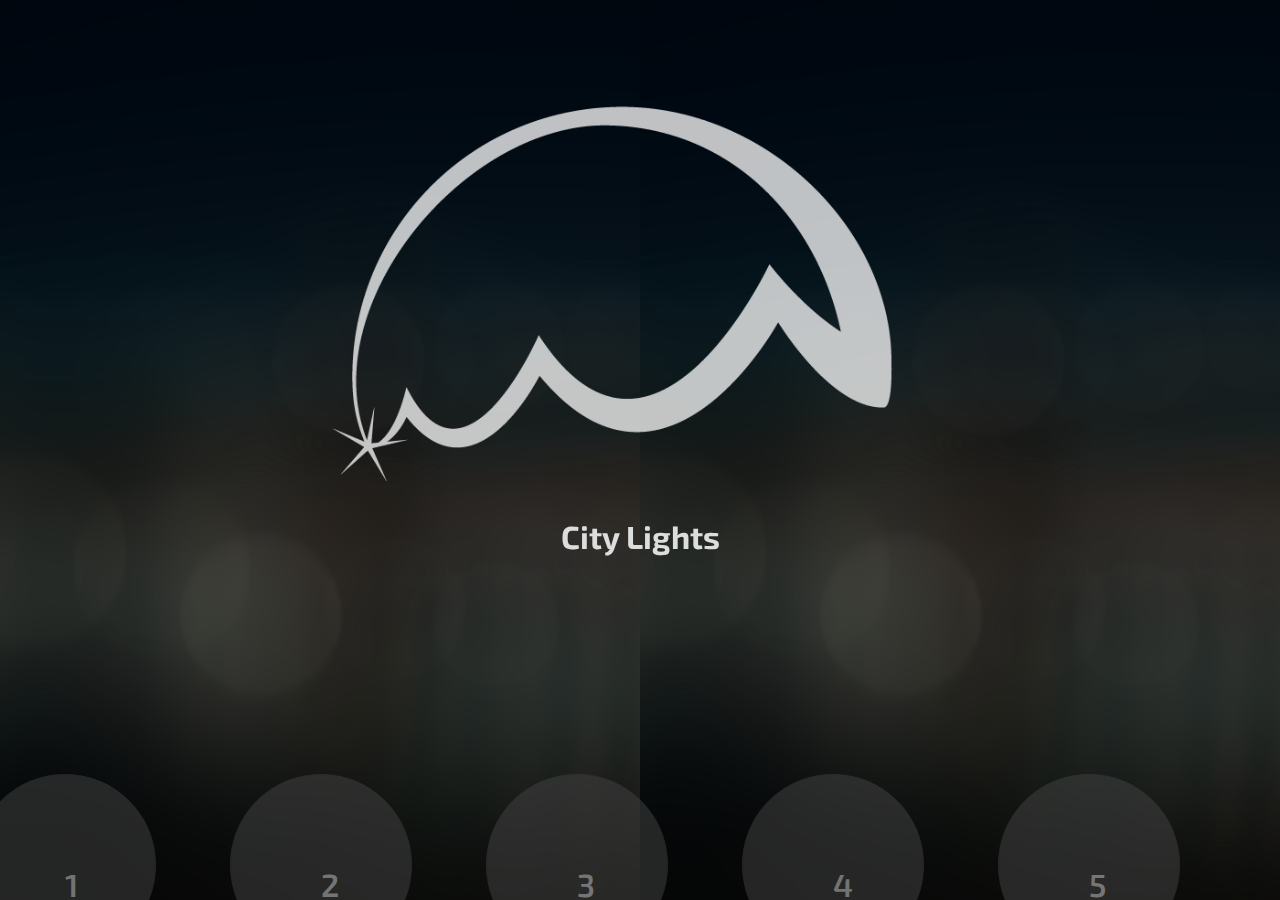
<file: index.html>
<!DOCTYPE html>
<html lang="en">
<head>
	<meta charset="UTF-8">
	<title>City Lights</title>

	<meta name="apple-mobile-web-app-capable" content="yes">

	<link rel="apple-touch-icon" href="images/icons/touch-icon-iphone.png">
	<link rel="apple-touch-icon" sizes="76x76" href="images/icons/touch-icon-ipad.png">
	<link rel="apple-touch-icon" sizes="120x120" href="images/icons/touch-icon-iphone-retina.png">
	<link rel="apple-touch-icon" sizes="152x152" href="images/icons/touch-icon-ipad-retina.png">

	<meta name="viewport" content="width=device-width, initial-scale=.6, maximum-scale=.6"/>

	<link rel="stylesheet" href="jquery-ui/jquery-ui.min.css">
  	<link rel="stylesheet" type="text/css" href="css/style-2.css">

  	<link href='http://fonts.googleapis.com/css?family=Exo+2:400,200,600' rel='stylesheet' type='text/css'>
  	<link rel="shortcut icon" type="image/png" href="images/icons/favicon.png"/>

	<script src="js/jquery-1.10.2.min.js"></script>
  	<script src="js/jquery-ui.min.js"></script>
</head>
<body>

	<div class="wrapper">
	&nbsp;

		<div class="col col100 logo"> <img src="images/logo.png" alt=""><h1>City Lights</h1></div>
		<div class="col col100 step-list">
			<div class="col col20 steps">	
				<h3 class="number">1 <img class="icons" src="images/icons/user.svg" alt=""></h3>
				<p>Log in</p>
			</div>
			
			<div class="col col20 steps">
				<h3 class="number">2 <img class="icons" src="images/icons/message.svg" alt=""></h3>
				<p>Write a message</p>
			</div>
			
			<div class="col col20 steps">	
				<h3 class="number">3 <img class="icons" src="images/icons/animate.svg" alt=""></h3>
				<p>Animate</p>
			</div>
			
			<div class="col col20 steps">	
				<h3 class="number">4 <img class="icons" src="images/icons/save.svg" alt=""></h3>
				<p>Save</p>
			</div>
			
			<div class="col col20 steps">	
				<h3 class="number">5 <img class="icons" src="images/icons/calendar.svg" alt=""></h3>
				<p>Schedule</p>
			</div>
		</div><!--step-list-->
		
		<div class="col col100 next">
			<div class="col col60 next_button"><a href="login.html">Got it!</a></div>
		</div><!--next-->

	</div><!--wrapper-big-->
	
</body>
</html>
</file>
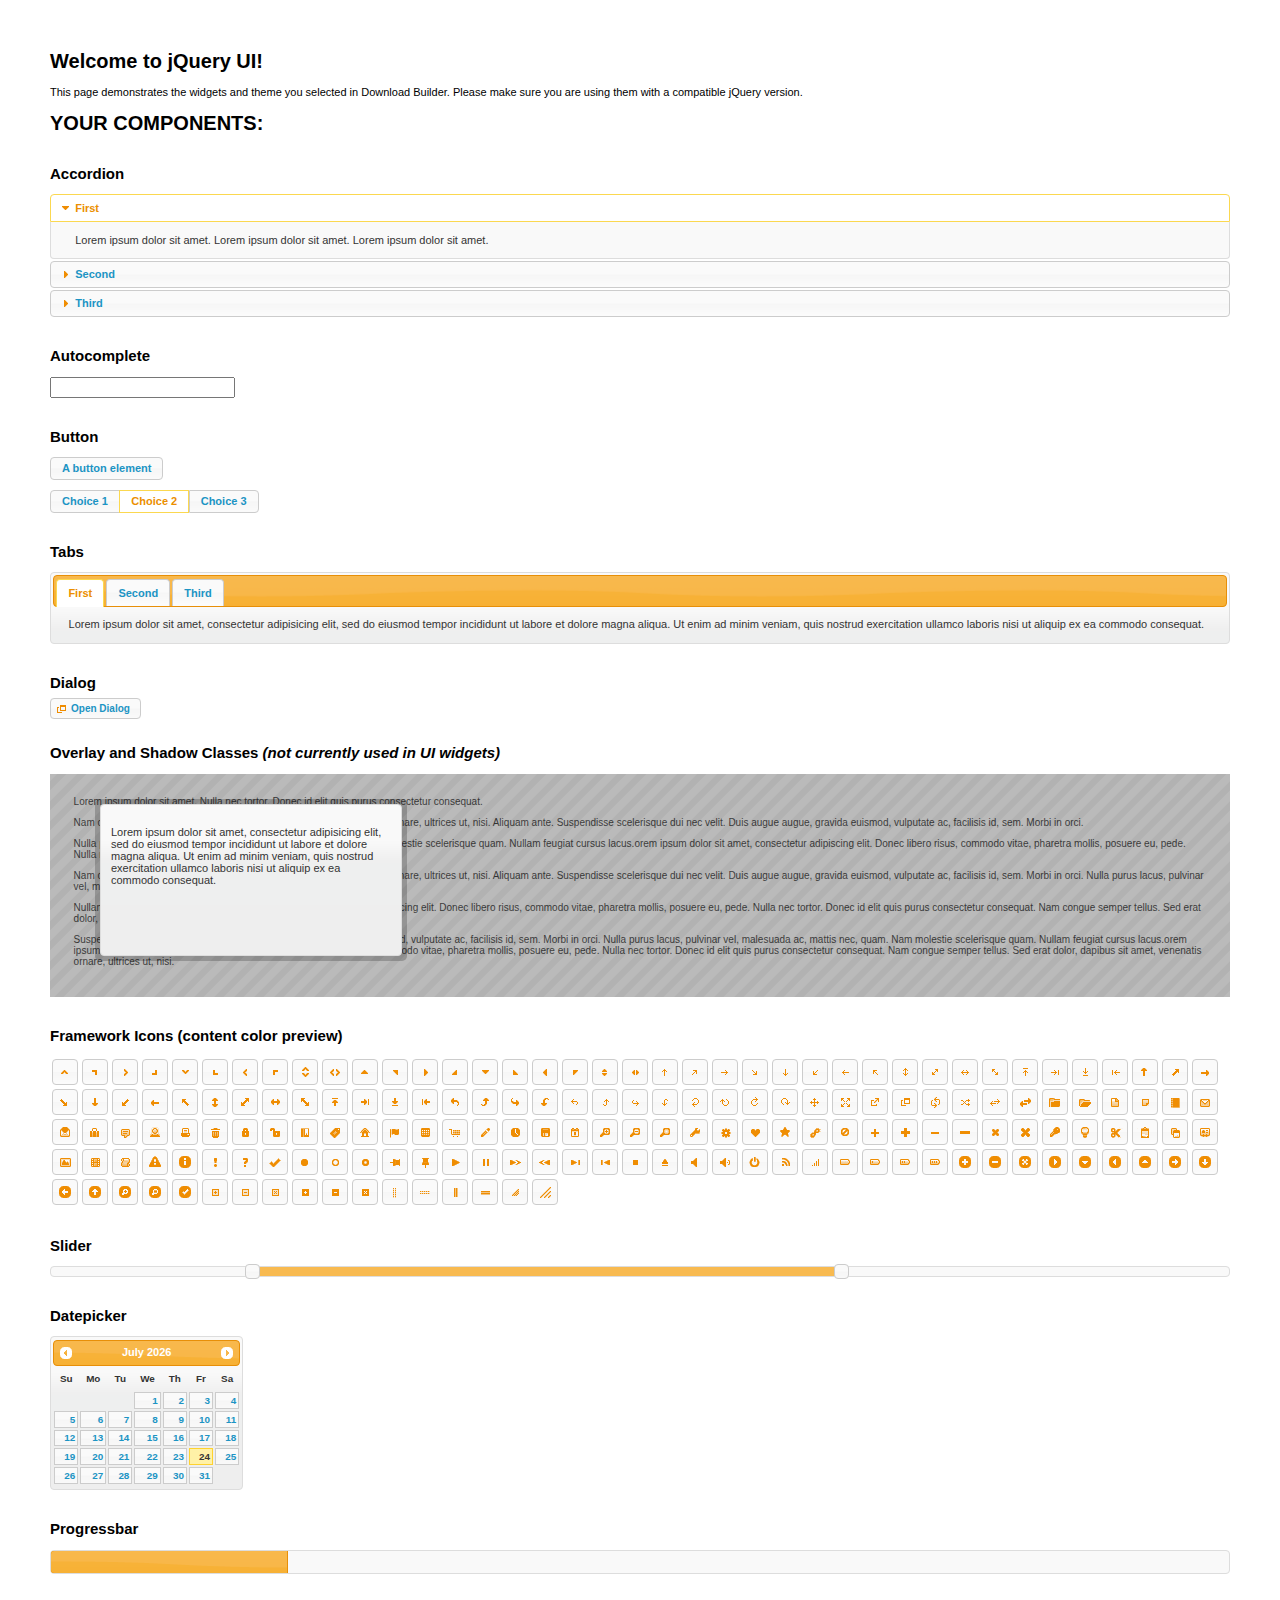
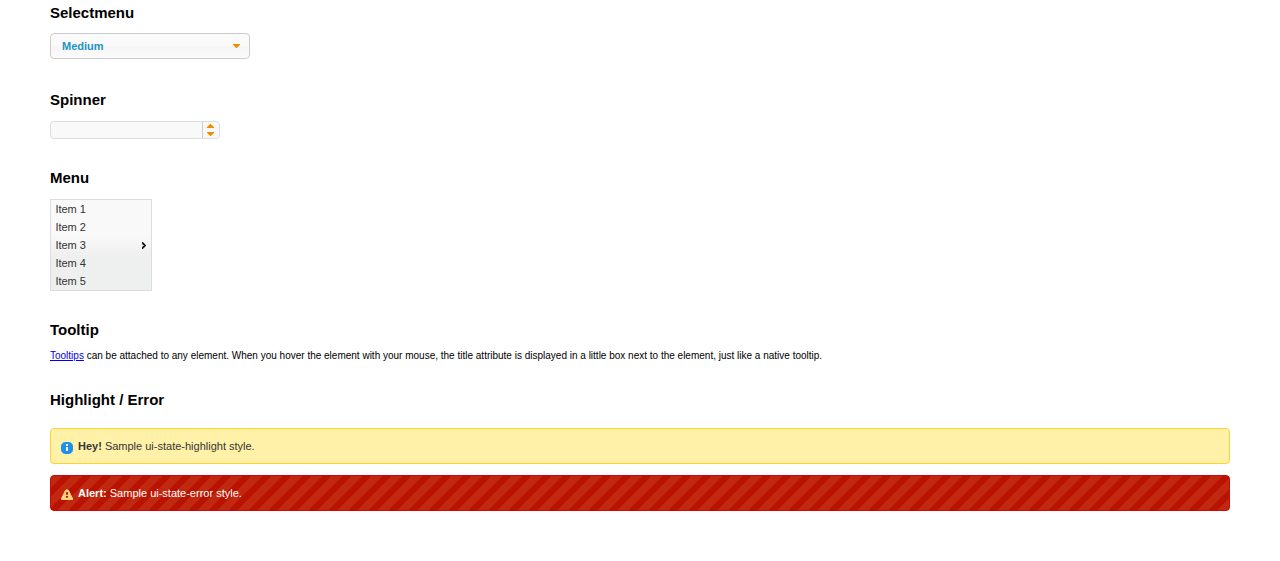
<file: jquery-ui/index.html>
<!doctype html>
<html lang="us">
<head>
	<meta charset="utf-8">
	<title>jQuery UI Example Page</title>
	<link href="jquery-ui.css" rel="stylesheet">
	<style>
	body{
		font: 62.5% "Trebuchet MS", sans-serif;
		margin: 50px;
	}
	.demoHeaders {
		margin-top: 2em;
	}
	#dialog-link {
		padding: .4em 1em .4em 20px;
		text-decoration: none;
		position: relative;
	}
	#dialog-link span.ui-icon {
		margin: 0 5px 0 0;
		position: absolute;
		left: .2em;
		top: 50%;
		margin-top: -8px;
	}
	#icons {
		margin: 0;
		padding: 0;
	}
	#icons li {
		margin: 2px;
		position: relative;
		padding: 4px 0;
		cursor: pointer;
		float: left;
		list-style: none;
	}
	#icons span.ui-icon {
		float: left;
		margin: 0 4px;
	}
	.fakewindowcontain .ui-widget-overlay {
		position: absolute;
	}
	select {
		width: 200px;
	}
	</style>
</head>
<body>

<h1>Welcome to jQuery UI!</h1>

<div class="ui-widget">
	<p>This page demonstrates the widgets and theme you selected in Download Builder. Please make sure you are using them with a compatible jQuery version.</p>
</div>

<h1>YOUR COMPONENTS:</h1>


<!-- Accordion -->
<h2 class="demoHeaders">Accordion</h2>
<div id="accordion">
	<h3>First</h3>
	<div>Lorem ipsum dolor sit amet. Lorem ipsum dolor sit amet. Lorem ipsum dolor sit amet.</div>
	<h3>Second</h3>
	<div>Phasellus mattis tincidunt nibh.</div>
	<h3>Third</h3>
	<div>Nam dui erat, auctor a, dignissim quis.</div>
</div>



<!-- Autocomplete -->
<h2 class="demoHeaders">Autocomplete</h2>
<div>
	<input id="autocomplete" title="type &quot;a&quot;">
</div>



<!-- Button -->
<h2 class="demoHeaders">Button</h2>
<button id="button">A button element</button>
<form style="margin-top: 1em;">
	<div id="radioset">
		<input type="radio" id="radio1" name="radio"><label for="radio1">Choice 1</label>
		<input type="radio" id="radio2" name="radio" checked="checked"><label for="radio2">Choice 2</label>
		<input type="radio" id="radio3" name="radio"><label for="radio3">Choice 3</label>
	</div>
</form>



<!-- Tabs -->
<h2 class="demoHeaders">Tabs</h2>
<div id="tabs">
	<ul>
		<li><a href="#tabs-1">First</a></li>
		<li><a href="#tabs-2">Second</a></li>
		<li><a href="#tabs-3">Third</a></li>
	</ul>
	<div id="tabs-1">Lorem ipsum dolor sit amet, consectetur adipisicing elit, sed do eiusmod tempor incididunt ut labore et dolore magna aliqua. Ut enim ad minim veniam, quis nostrud exercitation ullamco laboris nisi ut aliquip ex ea commodo consequat.</div>
	<div id="tabs-2">Phasellus mattis tincidunt nibh. Cras orci urna, blandit id, pretium vel, aliquet ornare, felis. Maecenas scelerisque sem non nisl. Fusce sed lorem in enim dictum bibendum.</div>
	<div id="tabs-3">Nam dui erat, auctor a, dignissim quis, sollicitudin eu, felis. Pellentesque nisi urna, interdum eget, sagittis et, consequat vestibulum, lacus. Mauris porttitor ullamcorper augue.</div>
</div>



<!-- Dialog NOTE: Dialog is not generated by UI in this demo so it can be visually styled in themeroller-->
<h2 class="demoHeaders">Dialog</h2>
<p><a href="#" id="dialog-link" class="ui-state-default ui-corner-all"><span class="ui-icon ui-icon-newwin"></span>Open Dialog</a></p>

<h2 class="demoHeaders">Overlay and Shadow Classes <em>(not currently used in UI widgets)</em></h2>
<div style="position: relative; width: 96%; height: 200px; padding:1% 2%; overflow:hidden;" class="fakewindowcontain">
	<p>Lorem ipsum dolor sit amet,  Nulla nec tortor. Donec id elit quis purus consectetur consequat. </p><p>Nam congue semper tellus. Sed erat dolor, dapibus sit amet, venenatis ornare, ultrices ut, nisi. Aliquam ante. Suspendisse scelerisque dui nec velit. Duis augue augue, gravida euismod, vulputate ac, facilisis id, sem. Morbi in orci. </p><p>Nulla purus lacus, pulvinar vel, malesuada ac, mattis nec, quam. Nam molestie scelerisque quam. Nullam feugiat cursus lacus.orem ipsum dolor sit amet, consectetur adipiscing elit. Donec libero risus, commodo vitae, pharetra mollis, posuere eu, pede. Nulla nec tortor. Donec id elit quis purus consectetur consequat. </p><p>Nam congue semper tellus. Sed erat dolor, dapibus sit amet, venenatis ornare, ultrices ut, nisi. Aliquam ante. Suspendisse scelerisque dui nec velit. Duis augue augue, gravida euismod, vulputate ac, facilisis id, sem. Morbi in orci. Nulla purus lacus, pulvinar vel, malesuada ac, mattis nec, quam. Nam molestie scelerisque quam. </p><p>Nullam feugiat cursus lacus.orem ipsum dolor sit amet, consectetur adipiscing elit. Donec libero risus, commodo vitae, pharetra mollis, posuere eu, pede. Nulla nec tortor. Donec id elit quis purus consectetur consequat. Nam congue semper tellus. Sed erat dolor, dapibus sit amet, venenatis ornare, ultrices ut, nisi. Aliquam ante. </p><p>Suspendisse scelerisque dui nec velit. Duis augue augue, gravida euismod, vulputate ac, facilisis id, sem. Morbi in orci. Nulla purus lacus, pulvinar vel, malesuada ac, mattis nec, quam. Nam molestie scelerisque quam. Nullam feugiat cursus lacus.orem ipsum dolor sit amet, consectetur adipiscing elit. Donec libero risus, commodo vitae, pharetra mollis, posuere eu, pede. Nulla nec tortor. Donec id elit quis purus consectetur consequat. Nam congue semper tellus. Sed erat dolor, dapibus sit amet, venenatis ornare, ultrices ut, nisi. </p>

	<!-- ui-dialog -->
	<div class="ui-overlay"><div class="ui-widget-overlay"></div><div class="ui-widget-shadow ui-corner-all" style="width: 302px; height: 152px; position: absolute; left: 50px; top: 30px;"></div></div>
	<div style="position: absolute; width: 280px; height: 130px;left: 50px; top: 30px; padding: 10px;" class="ui-widget ui-widget-content ui-corner-all">
		<div class="ui-dialog-content ui-widget-content" style="background: none; border: 0;">
			<p>Lorem ipsum dolor sit amet, consectetur adipisicing elit, sed do eiusmod tempor incididunt ut labore et dolore magna aliqua. Ut enim ad minim veniam, quis nostrud exercitation ullamco laboris nisi ut aliquip ex ea commodo consequat.</p>
		</div>
	</div>

</div>

<!-- ui-dialog -->
<div id="dialog" title="Dialog Title">
	<p>Lorem ipsum dolor sit amet, consectetur adipisicing elit, sed do eiusmod tempor incididunt ut labore et dolore magna aliqua. Ut enim ad minim veniam, quis nostrud exercitation ullamco laboris nisi ut aliquip ex ea commodo consequat.</p>
</div>



<h2 class="demoHeaders">Framework Icons (content color preview)</h2>
<ul id="icons" class="ui-widget ui-helper-clearfix">
	<li class="ui-state-default ui-corner-all" title=".ui-icon-carat-1-n"><span class="ui-icon ui-icon-carat-1-n"></span></li>
	<li class="ui-state-default ui-corner-all" title=".ui-icon-carat-1-ne"><span class="ui-icon ui-icon-carat-1-ne"></span></li>
	<li class="ui-state-default ui-corner-all" title=".ui-icon-carat-1-e"><span class="ui-icon ui-icon-carat-1-e"></span></li>
	<li class="ui-state-default ui-corner-all" title=".ui-icon-carat-1-se"><span class="ui-icon ui-icon-carat-1-se"></span></li>
	<li class="ui-state-default ui-corner-all" title=".ui-icon-carat-1-s"><span class="ui-icon ui-icon-carat-1-s"></span></li>
	<li class="ui-state-default ui-corner-all" title=".ui-icon-carat-1-sw"><span class="ui-icon ui-icon-carat-1-sw"></span></li>
	<li class="ui-state-default ui-corner-all" title=".ui-icon-carat-1-w"><span class="ui-icon ui-icon-carat-1-w"></span></li>
	<li class="ui-state-default ui-corner-all" title=".ui-icon-carat-1-nw"><span class="ui-icon ui-icon-carat-1-nw"></span></li>
	<li class="ui-state-default ui-corner-all" title=".ui-icon-carat-2-n-s"><span class="ui-icon ui-icon-carat-2-n-s"></span></li>
	<li class="ui-state-default ui-corner-all" title=".ui-icon-carat-2-e-w"><span class="ui-icon ui-icon-carat-2-e-w"></span></li>
	<li class="ui-state-default ui-corner-all" title=".ui-icon-triangle-1-n"><span class="ui-icon ui-icon-triangle-1-n"></span></li>
	<li class="ui-state-default ui-corner-all" title=".ui-icon-triangle-1-ne"><span class="ui-icon ui-icon-triangle-1-ne"></span></li>
	<li class="ui-state-default ui-corner-all" title=".ui-icon-triangle-1-e"><span class="ui-icon ui-icon-triangle-1-e"></span></li>
	<li class="ui-state-default ui-corner-all" title=".ui-icon-triangle-1-se"><span class="ui-icon ui-icon-triangle-1-se"></span></li>
	<li class="ui-state-default ui-corner-all" title=".ui-icon-triangle-1-s"><span class="ui-icon ui-icon-triangle-1-s"></span></li>
	<li class="ui-state-default ui-corner-all" title=".ui-icon-triangle-1-sw"><span class="ui-icon ui-icon-triangle-1-sw"></span></li>
	<li class="ui-state-default ui-corner-all" title=".ui-icon-triangle-1-w"><span class="ui-icon ui-icon-triangle-1-w"></span></li>
	<li class="ui-state-default ui-corner-all" title=".ui-icon-triangle-1-nw"><span class="ui-icon ui-icon-triangle-1-nw"></span></li>
	<li class="ui-state-default ui-corner-all" title=".ui-icon-triangle-2-n-s"><span class="ui-icon ui-icon-triangle-2-n-s"></span></li>
	<li class="ui-state-default ui-corner-all" title=".ui-icon-triangle-2-e-w"><span class="ui-icon ui-icon-triangle-2-e-w"></span></li>
	<li class="ui-state-default ui-corner-all" title=".ui-icon-arrow-1-n"><span class="ui-icon ui-icon-arrow-1-n"></span></li>
	<li class="ui-state-default ui-corner-all" title=".ui-icon-arrow-1-ne"><span class="ui-icon ui-icon-arrow-1-ne"></span></li>
	<li class="ui-state-default ui-corner-all" title=".ui-icon-arrow-1-e"><span class="ui-icon ui-icon-arrow-1-e"></span></li>
	<li class="ui-state-default ui-corner-all" title=".ui-icon-arrow-1-se"><span class="ui-icon ui-icon-arrow-1-se"></span></li>
	<li class="ui-state-default ui-corner-all" title=".ui-icon-arrow-1-s"><span class="ui-icon ui-icon-arrow-1-s"></span></li>
	<li class="ui-state-default ui-corner-all" title=".ui-icon-arrow-1-sw"><span class="ui-icon ui-icon-arrow-1-sw"></span></li>
	<li class="ui-state-default ui-corner-all" title=".ui-icon-arrow-1-w"><span class="ui-icon ui-icon-arrow-1-w"></span></li>
	<li class="ui-state-default ui-corner-all" title=".ui-icon-arrow-1-nw"><span class="ui-icon ui-icon-arrow-1-nw"></span></li>
	<li class="ui-state-default ui-corner-all" title=".ui-icon-arrow-2-n-s"><span class="ui-icon ui-icon-arrow-2-n-s"></span></li>
	<li class="ui-state-default ui-corner-all" title=".ui-icon-arrow-2-ne-sw"><span class="ui-icon ui-icon-arrow-2-ne-sw"></span></li>
	<li class="ui-state-default ui-corner-all" title=".ui-icon-arrow-2-e-w"><span class="ui-icon ui-icon-arrow-2-e-w"></span></li>
	<li class="ui-state-default ui-corner-all" title=".ui-icon-arrow-2-se-nw"><span class="ui-icon ui-icon-arrow-2-se-nw"></span></li>
	<li class="ui-state-default ui-corner-all" title=".ui-icon-arrowstop-1-n"><span class="ui-icon ui-icon-arrowstop-1-n"></span></li>
	<li class="ui-state-default ui-corner-all" title=".ui-icon-arrowstop-1-e"><span class="ui-icon ui-icon-arrowstop-1-e"></span></li>
	<li class="ui-state-default ui-corner-all" title=".ui-icon-arrowstop-1-s"><span class="ui-icon ui-icon-arrowstop-1-s"></span></li>
	<li class="ui-state-default ui-corner-all" title=".ui-icon-arrowstop-1-w"><span class="ui-icon ui-icon-arrowstop-1-w"></span></li>
	<li class="ui-state-default ui-corner-all" title=".ui-icon-arrowthick-1-n"><span class="ui-icon ui-icon-arrowthick-1-n"></span></li>
	<li class="ui-state-default ui-corner-all" title=".ui-icon-arrowthick-1-ne"><span class="ui-icon ui-icon-arrowthick-1-ne"></span></li>
	<li class="ui-state-default ui-corner-all" title=".ui-icon-arrowthick-1-e"><span class="ui-icon ui-icon-arrowthick-1-e"></span></li>
	<li class="ui-state-default ui-corner-all" title=".ui-icon-arrowthick-1-se"><span class="ui-icon ui-icon-arrowthick-1-se"></span></li>
	<li class="ui-state-default ui-corner-all" title=".ui-icon-arrowthick-1-s"><span class="ui-icon ui-icon-arrowthick-1-s"></span></li>
	<li class="ui-state-default ui-corner-all" title=".ui-icon-arrowthick-1-sw"><span class="ui-icon ui-icon-arrowthick-1-sw"></span></li>
	<li class="ui-state-default ui-corner-all" title=".ui-icon-arrowthick-1-w"><span class="ui-icon ui-icon-arrowthick-1-w"></span></li>
	<li class="ui-state-default ui-corner-all" title=".ui-icon-arrowthick-1-nw"><span class="ui-icon ui-icon-arrowthick-1-nw"></span></li>
	<li class="ui-state-default ui-corner-all" title=".ui-icon-arrowthick-2-n-s"><span class="ui-icon ui-icon-arrowthick-2-n-s"></span></li>
	<li class="ui-state-default ui-corner-all" title=".ui-icon-arrowthick-2-ne-sw"><span class="ui-icon ui-icon-arrowthick-2-ne-sw"></span></li>
	<li class="ui-state-default ui-corner-all" title=".ui-icon-arrowthick-2-e-w"><span class="ui-icon ui-icon-arrowthick-2-e-w"></span></li>
	<li class="ui-state-default ui-corner-all" title=".ui-icon-arrowthick-2-se-nw"><span class="ui-icon ui-icon-arrowthick-2-se-nw"></span></li>
	<li class="ui-state-default ui-corner-all" title=".ui-icon-arrowthickstop-1-n"><span class="ui-icon ui-icon-arrowthickstop-1-n"></span></li>
	<li class="ui-state-default ui-corner-all" title=".ui-icon-arrowthickstop-1-e"><span class="ui-icon ui-icon-arrowthickstop-1-e"></span></li>
	<li class="ui-state-default ui-corner-all" title=".ui-icon-arrowthickstop-1-s"><span class="ui-icon ui-icon-arrowthickstop-1-s"></span></li>
	<li class="ui-state-default ui-corner-all" title=".ui-icon-arrowthickstop-1-w"><span class="ui-icon ui-icon-arrowthickstop-1-w"></span></li>
	<li class="ui-state-default ui-corner-all" title=".ui-icon-arrowreturnthick-1-w"><span class="ui-icon ui-icon-arrowreturnthick-1-w"></span></li>
	<li class="ui-state-default ui-corner-all" title=".ui-icon-arrowreturnthick-1-n"><span class="ui-icon ui-icon-arrowreturnthick-1-n"></span></li>
	<li class="ui-state-default ui-corner-all" title=".ui-icon-arrowreturnthick-1-e"><span class="ui-icon ui-icon-arrowreturnthick-1-e"></span></li>
	<li class="ui-state-default ui-corner-all" title=".ui-icon-arrowreturnthick-1-s"><span class="ui-icon ui-icon-arrowreturnthick-1-s"></span></li>
	<li class="ui-state-default ui-corner-all" title=".ui-icon-arrowreturn-1-w"><span class="ui-icon ui-icon-arrowreturn-1-w"></span></li>
	<li class="ui-state-default ui-corner-all" title=".ui-icon-arrowreturn-1-n"><span class="ui-icon ui-icon-arrowreturn-1-n"></span></li>
	<li class="ui-state-default ui-corner-all" title=".ui-icon-arrowreturn-1-e"><span class="ui-icon ui-icon-arrowreturn-1-e"></span></li>
	<li class="ui-state-default ui-corner-all" title=".ui-icon-arrowreturn-1-s"><span class="ui-icon ui-icon-arrowreturn-1-s"></span></li>
	<li class="ui-state-default ui-corner-all" title=".ui-icon-arrowrefresh-1-w"><span class="ui-icon ui-icon-arrowrefresh-1-w"></span></li>
	<li class="ui-state-default ui-corner-all" title=".ui-icon-arrowrefresh-1-n"><span class="ui-icon ui-icon-arrowrefresh-1-n"></span></li>
	<li class="ui-state-default ui-corner-all" title=".ui-icon-arrowrefresh-1-e"><span class="ui-icon ui-icon-arrowrefresh-1-e"></span></li>
	<li class="ui-state-default ui-corner-all" title=".ui-icon-arrowrefresh-1-s"><span class="ui-icon ui-icon-arrowrefresh-1-s"></span></li>
	<li class="ui-state-default ui-corner-all" title=".ui-icon-arrow-4"><span class="ui-icon ui-icon-arrow-4"></span></li>
	<li class="ui-state-default ui-corner-all" title=".ui-icon-arrow-4-diag"><span class="ui-icon ui-icon-arrow-4-diag"></span></li>
	<li class="ui-state-default ui-corner-all" title=".ui-icon-extlink"><span class="ui-icon ui-icon-extlink"></span></li>
	<li class="ui-state-default ui-corner-all" title=".ui-icon-newwin"><span class="ui-icon ui-icon-newwin"></span></li>
	<li class="ui-state-default ui-corner-all" title=".ui-icon-refresh"><span class="ui-icon ui-icon-refresh"></span></li>
	<li class="ui-state-default ui-corner-all" title=".ui-icon-shuffle"><span class="ui-icon ui-icon-shuffle"></span></li>
	<li class="ui-state-default ui-corner-all" title=".ui-icon-transfer-e-w"><span class="ui-icon ui-icon-transfer-e-w"></span></li>
	<li class="ui-state-default ui-corner-all" title=".ui-icon-transferthick-e-w"><span class="ui-icon ui-icon-transferthick-e-w"></span></li>
	<li class="ui-state-default ui-corner-all" title=".ui-icon-folder-collapsed"><span class="ui-icon ui-icon-folder-collapsed"></span></li>
	<li class="ui-state-default ui-corner-all" title=".ui-icon-folder-open"><span class="ui-icon ui-icon-folder-open"></span></li>
	<li class="ui-state-default ui-corner-all" title=".ui-icon-document"><span class="ui-icon ui-icon-document"></span></li>
	<li class="ui-state-default ui-corner-all" title=".ui-icon-document-b"><span class="ui-icon ui-icon-document-b"></span></li>
	<li class="ui-state-default ui-corner-all" title=".ui-icon-note"><span class="ui-icon ui-icon-note"></span></li>
	<li class="ui-state-default ui-corner-all" title=".ui-icon-mail-closed"><span class="ui-icon ui-icon-mail-closed"></span></li>
	<li class="ui-state-default ui-corner-all" title=".ui-icon-mail-open"><span class="ui-icon ui-icon-mail-open"></span></li>
	<li class="ui-state-default ui-corner-all" title=".ui-icon-suitcase"><span class="ui-icon ui-icon-suitcase"></span></li>
	<li class="ui-state-default ui-corner-all" title=".ui-icon-comment"><span class="ui-icon ui-icon-comment"></span></li>
	<li class="ui-state-default ui-corner-all" title=".ui-icon-person"><span class="ui-icon ui-icon-person"></span></li>
	<li class="ui-state-default ui-corner-all" title=".ui-icon-print"><span class="ui-icon ui-icon-print"></span></li>
	<li class="ui-state-default ui-corner-all" title=".ui-icon-trash"><span class="ui-icon ui-icon-trash"></span></li>
	<li class="ui-state-default ui-corner-all" title=".ui-icon-locked"><span class="ui-icon ui-icon-locked"></span></li>
	<li class="ui-state-default ui-corner-all" title=".ui-icon-unlocked"><span class="ui-icon ui-icon-unlocked"></span></li>
	<li class="ui-state-default ui-corner-all" title=".ui-icon-bookmark"><span class="ui-icon ui-icon-bookmark"></span></li>
	<li class="ui-state-default ui-corner-all" title=".ui-icon-tag"><span class="ui-icon ui-icon-tag"></span></li>
	<li class="ui-state-default ui-corner-all" title=".ui-icon-home"><span class="ui-icon ui-icon-home"></span></li>
	<li class="ui-state-default ui-corner-all" title=".ui-icon-flag"><span class="ui-icon ui-icon-flag"></span></li>
	<li class="ui-state-default ui-corner-all" title=".ui-icon-calculator"><span class="ui-icon ui-icon-calculator"></span></li>
	<li class="ui-state-default ui-corner-all" title=".ui-icon-cart"><span class="ui-icon ui-icon-cart"></span></li>
	<li class="ui-state-default ui-corner-all" title=".ui-icon-pencil"><span class="ui-icon ui-icon-pencil"></span></li>
	<li class="ui-state-default ui-corner-all" title=".ui-icon-clock"><span class="ui-icon ui-icon-clock"></span></li>
	<li class="ui-state-default ui-corner-all" title=".ui-icon-disk"><span class="ui-icon ui-icon-disk"></span></li>
	<li class="ui-state-default ui-corner-all" title=".ui-icon-calendar"><span class="ui-icon ui-icon-calendar"></span></li>
	<li class="ui-state-default ui-corner-all" title=".ui-icon-zoomin"><span class="ui-icon ui-icon-zoomin"></span></li>
	<li class="ui-state-default ui-corner-all" title=".ui-icon-zoomout"><span class="ui-icon ui-icon-zoomout"></span></li>
	<li class="ui-state-default ui-corner-all" title=".ui-icon-search"><span class="ui-icon ui-icon-search"></span></li>
	<li class="ui-state-default ui-corner-all" title=".ui-icon-wrench"><span class="ui-icon ui-icon-wrench"></span></li>
	<li class="ui-state-default ui-corner-all" title=".ui-icon-gear"><span class="ui-icon ui-icon-gear"></span></li>
	<li class="ui-state-default ui-corner-all" title=".ui-icon-heart"><span class="ui-icon ui-icon-heart"></span></li>
	<li class="ui-state-default ui-corner-all" title=".ui-icon-star"><span class="ui-icon ui-icon-star"></span></li>
	<li class="ui-state-default ui-corner-all" title=".ui-icon-link"><span class="ui-icon ui-icon-link"></span></li>
	<li class="ui-state-default ui-corner-all" title=".ui-icon-cancel"><span class="ui-icon ui-icon-cancel"></span></li>
	<li class="ui-state-default ui-corner-all" title=".ui-icon-plus"><span class="ui-icon ui-icon-plus"></span></li>
	<li class="ui-state-default ui-corner-all" title=".ui-icon-plusthick"><span class="ui-icon ui-icon-plusthick"></span></li>
	<li class="ui-state-default ui-corner-all" title=".ui-icon-minus"><span class="ui-icon ui-icon-minus"></span></li>
	<li class="ui-state-default ui-corner-all" title=".ui-icon-minusthick"><span class="ui-icon ui-icon-minusthick"></span></li>
	<li class="ui-state-default ui-corner-all" title=".ui-icon-close"><span class="ui-icon ui-icon-close"></span></li>
	<li class="ui-state-default ui-corner-all" title=".ui-icon-closethick"><span class="ui-icon ui-icon-closethick"></span></li>
	<li class="ui-state-default ui-corner-all" title=".ui-icon-key"><span class="ui-icon ui-icon-key"></span></li>
	<li class="ui-state-default ui-corner-all" title=".ui-icon-lightbulb"><span class="ui-icon ui-icon-lightbulb"></span></li>
	<li class="ui-state-default ui-corner-all" title=".ui-icon-scissors"><span class="ui-icon ui-icon-scissors"></span></li>
	<li class="ui-state-default ui-corner-all" title=".ui-icon-clipboard"><span class="ui-icon ui-icon-clipboard"></span></li>
	<li class="ui-state-default ui-corner-all" title=".ui-icon-copy"><span class="ui-icon ui-icon-copy"></span></li>
	<li class="ui-state-default ui-corner-all" title=".ui-icon-contact"><span class="ui-icon ui-icon-contact"></span></li>
	<li class="ui-state-default ui-corner-all" title=".ui-icon-image"><span class="ui-icon ui-icon-image"></span></li>
	<li class="ui-state-default ui-corner-all" title=".ui-icon-video"><span class="ui-icon ui-icon-video"></span></li>
	<li class="ui-state-default ui-corner-all" title=".ui-icon-script"><span class="ui-icon ui-icon-script"></span></li>
	<li class="ui-state-default ui-corner-all" title=".ui-icon-alert"><span class="ui-icon ui-icon-alert"></span></li>
	<li class="ui-state-default ui-corner-all" title=".ui-icon-info"><span class="ui-icon ui-icon-info"></span></li>
	<li class="ui-state-default ui-corner-all" title=".ui-icon-notice"><span class="ui-icon ui-icon-notice"></span></li>
	<li class="ui-state-default ui-corner-all" title=".ui-icon-help"><span class="ui-icon ui-icon-help"></span></li>
	<li class="ui-state-default ui-corner-all" title=".ui-icon-check"><span class="ui-icon ui-icon-check"></span></li>
	<li class="ui-state-default ui-corner-all" title=".ui-icon-bullet"><span class="ui-icon ui-icon-bullet"></span></li>
	<li class="ui-state-default ui-corner-all" title=".ui-icon-radio-off"><span class="ui-icon ui-icon-radio-off"></span></li>
	<li class="ui-state-default ui-corner-all" title=".ui-icon-radio-on"><span class="ui-icon ui-icon-radio-on"></span></li>
	<li class="ui-state-default ui-corner-all" title=".ui-icon-pin-w"><span class="ui-icon ui-icon-pin-w"></span></li>
	<li class="ui-state-default ui-corner-all" title=".ui-icon-pin-s"><span class="ui-icon ui-icon-pin-s"></span></li>
	<li class="ui-state-default ui-corner-all" title=".ui-icon-play"><span class="ui-icon ui-icon-play"></span></li>
	<li class="ui-state-default ui-corner-all" title=".ui-icon-pause"><span class="ui-icon ui-icon-pause"></span></li>
	<li class="ui-state-default ui-corner-all" title=".ui-icon-seek-next"><span class="ui-icon ui-icon-seek-next"></span></li>
	<li class="ui-state-default ui-corner-all" title=".ui-icon-seek-prev"><span class="ui-icon ui-icon-seek-prev"></span></li>
	<li class="ui-state-default ui-corner-all" title=".ui-icon-seek-end"><span class="ui-icon ui-icon-seek-end"></span></li>
	<li class="ui-state-default ui-corner-all" title=".ui-icon-seek-first"><span class="ui-icon ui-icon-seek-first"></span></li>
	<li class="ui-state-default ui-corner-all" title=".ui-icon-stop"><span class="ui-icon ui-icon-stop"></span></li>
	<li class="ui-state-default ui-corner-all" title=".ui-icon-eject"><span class="ui-icon ui-icon-eject"></span></li>
	<li class="ui-state-default ui-corner-all" title=".ui-icon-volume-off"><span class="ui-icon ui-icon-volume-off"></span></li>
	<li class="ui-state-default ui-corner-all" title=".ui-icon-volume-on"><span class="ui-icon ui-icon-volume-on"></span></li>
	<li class="ui-state-default ui-corner-all" title=".ui-icon-power"><span class="ui-icon ui-icon-power"></span></li>
	<li class="ui-state-default ui-corner-all" title=".ui-icon-signal-diag"><span class="ui-icon ui-icon-signal-diag"></span></li>
	<li class="ui-state-default ui-corner-all" title=".ui-icon-signal"><span class="ui-icon ui-icon-signal"></span></li>
	<li class="ui-state-default ui-corner-all" title=".ui-icon-battery-0"><span class="ui-icon ui-icon-battery-0"></span></li>
	<li class="ui-state-default ui-corner-all" title=".ui-icon-battery-1"><span class="ui-icon ui-icon-battery-1"></span></li>
	<li class="ui-state-default ui-corner-all" title=".ui-icon-battery-2"><span class="ui-icon ui-icon-battery-2"></span></li>
	<li class="ui-state-default ui-corner-all" title=".ui-icon-battery-3"><span class="ui-icon ui-icon-battery-3"></span></li>
	<li class="ui-state-default ui-corner-all" title=".ui-icon-circle-plus"><span class="ui-icon ui-icon-circle-plus"></span></li>
	<li class="ui-state-default ui-corner-all" title=".ui-icon-circle-minus"><span class="ui-icon ui-icon-circle-minus"></span></li>
	<li class="ui-state-default ui-corner-all" title=".ui-icon-circle-close"><span class="ui-icon ui-icon-circle-close"></span></li>
	<li class="ui-state-default ui-corner-all" title=".ui-icon-circle-triangle-e"><span class="ui-icon ui-icon-circle-triangle-e"></span></li>
	<li class="ui-state-default ui-corner-all" title=".ui-icon-circle-triangle-s"><span class="ui-icon ui-icon-circle-triangle-s"></span></li>
	<li class="ui-state-default ui-corner-all" title=".ui-icon-circle-triangle-w"><span class="ui-icon ui-icon-circle-triangle-w"></span></li>
	<li class="ui-state-default ui-corner-all" title=".ui-icon-circle-triangle-n"><span class="ui-icon ui-icon-circle-triangle-n"></span></li>
	<li class="ui-state-default ui-corner-all" title=".ui-icon-circle-arrow-e"><span class="ui-icon ui-icon-circle-arrow-e"></span></li>
	<li class="ui-state-default ui-corner-all" title=".ui-icon-circle-arrow-s"><span class="ui-icon ui-icon-circle-arrow-s"></span></li>
	<li class="ui-state-default ui-corner-all" title=".ui-icon-circle-arrow-w"><span class="ui-icon ui-icon-circle-arrow-w"></span></li>
	<li class="ui-state-default ui-corner-all" title=".ui-icon-circle-arrow-n"><span class="ui-icon ui-icon-circle-arrow-n"></span></li>
	<li class="ui-state-default ui-corner-all" title=".ui-icon-circle-zoomin"><span class="ui-icon ui-icon-circle-zoomin"></span></li>
	<li class="ui-state-default ui-corner-all" title=".ui-icon-circle-zoomout"><span class="ui-icon ui-icon-circle-zoomout"></span></li>
	<li class="ui-state-default ui-corner-all" title=".ui-icon-circle-check"><span class="ui-icon ui-icon-circle-check"></span></li>
	<li class="ui-state-default ui-corner-all" title=".ui-icon-circlesmall-plus"><span class="ui-icon ui-icon-circlesmall-plus"></span></li>
	<li class="ui-state-default ui-corner-all" title=".ui-icon-circlesmall-minus"><span class="ui-icon ui-icon-circlesmall-minus"></span></li>
	<li class="ui-state-default ui-corner-all" title=".ui-icon-circlesmall-close"><span class="ui-icon ui-icon-circlesmall-close"></span></li>
	<li class="ui-state-default ui-corner-all" title=".ui-icon-squaresmall-plus"><span class="ui-icon ui-icon-squaresmall-plus"></span></li>
	<li class="ui-state-default ui-corner-all" title=".ui-icon-squaresmall-minus"><span class="ui-icon ui-icon-squaresmall-minus"></span></li>
	<li class="ui-state-default ui-corner-all" title=".ui-icon-squaresmall-close"><span class="ui-icon ui-icon-squaresmall-close"></span></li>
	<li class="ui-state-default ui-corner-all" title=".ui-icon-grip-dotted-vertical"><span class="ui-icon ui-icon-grip-dotted-vertical"></span></li>
	<li class="ui-state-default ui-corner-all" title=".ui-icon-grip-dotted-horizontal"><span class="ui-icon ui-icon-grip-dotted-horizontal"></span></li>
	<li class="ui-state-default ui-corner-all" title=".ui-icon-grip-solid-vertical"><span class="ui-icon ui-icon-grip-solid-vertical"></span></li>
	<li class="ui-state-default ui-corner-all" title=".ui-icon-grip-solid-horizontal"><span class="ui-icon ui-icon-grip-solid-horizontal"></span></li>
	<li class="ui-state-default ui-corner-all" title=".ui-icon-gripsmall-diagonal-se"><span class="ui-icon ui-icon-gripsmall-diagonal-se"></span></li>
	<li class="ui-state-default ui-corner-all" title=".ui-icon-grip-diagonal-se"><span class="ui-icon ui-icon-grip-diagonal-se"></span></li>
</ul>


<!-- Slider -->
<h2 class="demoHeaders">Slider</h2>
<div id="slider"></div>



<!-- Datepicker -->
<h2 class="demoHeaders">Datepicker</h2>
<div id="datepicker"></div>



<!-- Progressbar -->
<h2 class="demoHeaders">Progressbar</h2>
<div id="progressbar"></div>



<!-- Progressbar -->
<h2 class="demoHeaders">Selectmenu</h2>
<select id="selectmenu">
	<option>Slower</option>
	<option>Slow</option>
	<option selected="selected">Medium</option>
	<option>Fast</option>
	<option>Faster</option>
</select>



<!-- Spinner -->
<h2 class="demoHeaders">Spinner</h2>
<input id="spinner">



<!-- Menu -->
<h2 class="demoHeaders">Menu</h2>
<ul style="width:100px;" id="menu">
	<li>Item 1</li>
	<li>Item 2</li>
	<li>Item 3
		<ul>
			<li>Item 3-1</li>
			<li>Item 3-2</li>
			<li>Item 3-3</li>
			<li>Item 3-4</li>
			<li>Item 3-5</li>
		</ul>
	</li>
	<li>Item 4</li>
	<li>Item 5</li>
</ul>



<!-- Tooltip -->
<h2 class="demoHeaders">Tooltip</h2>
<p id="tooltip">
	<a href="#" title="That&apos;s what this widget is">Tooltips</a> can be attached to any element. When you hover
the element with your mouse, the title attribute is displayed in a little box next to the element, just like a native tooltip.
</p>


<!-- Highlight / Error -->
<h2 class="demoHeaders">Highlight / Error</h2>
<div class="ui-widget">
	<div class="ui-state-highlight ui-corner-all" style="margin-top: 20px; padding: 0 .7em;">
		<p><span class="ui-icon ui-icon-info" style="float: left; margin-right: .3em;"></span>
		<strong>Hey!</strong> Sample ui-state-highlight style.</p>
	</div>
</div>
<br>
<div class="ui-widget">
	<div class="ui-state-error ui-corner-all" style="padding: 0 .7em;">
		<p><span class="ui-icon ui-icon-alert" style="float: left; margin-right: .3em;"></span>
		<strong>Alert:</strong> Sample ui-state-error style.</p>
	</div>
</div>

<script src="external/jquery/jquery.js"></script>
<script src="jquery-ui.js"></script>
<script>

$( "#accordion" ).accordion();



var availableTags = [
	"ActionScript",
	"AppleScript",
	"Asp",
	"BASIC",
	"C",
	"C++",
	"Clojure",
	"COBOL",
	"ColdFusion",
	"Erlang",
	"Fortran",
	"Groovy",
	"Haskell",
	"Java",
	"JavaScript",
	"Lisp",
	"Perl",
	"PHP",
	"Python",
	"Ruby",
	"Scala",
	"Scheme"
];
$( "#autocomplete" ).autocomplete({
	source: availableTags
});



$( "#button" ).button();
$( "#radioset" ).buttonset();



$( "#tabs" ).tabs();



$( "#dialog" ).dialog({
	autoOpen: false,
	width: 400,
	buttons: [
		{
			text: "Ok",
			click: function() {
				$( this ).dialog( "close" );
			}
		},
		{
			text: "Cancel",
			click: function() {
				$( this ).dialog( "close" );
			}
		}
	]
});

// Link to open the dialog
$( "#dialog-link" ).click(function( event ) {
	$( "#dialog" ).dialog( "open" );
	event.preventDefault();
});



$( "#datepicker" ).datepicker({
	inline: true
});



$( "#slider" ).slider({
	range: true,
	values: [ 17, 67 ]
});



$( "#progressbar" ).progressbar({
	value: 20
});



$( "#spinner" ).spinner();



$( "#menu" ).menu();



$( "#tooltip" ).tooltip();



$( "#selectmenu" ).selectmenu();


// Hover states on the static widgets
$( "#dialog-link, #icons li" ).hover(
	function() {
		$( this ).addClass( "ui-state-hover" );
	},
	function() {
		$( this ).removeClass( "ui-state-hover" );
	}
);
</script>
</body>
</html>
</file>
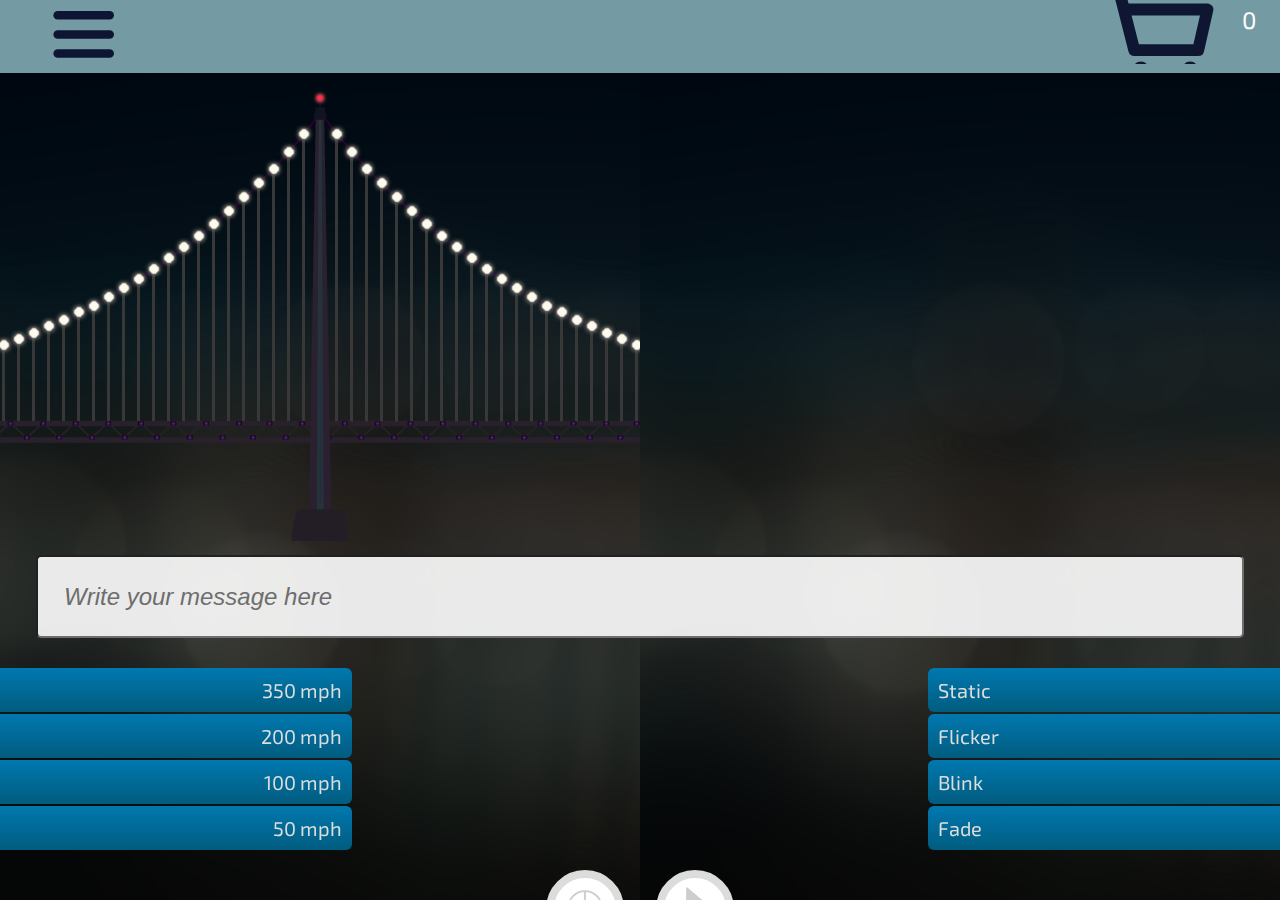
<file: simulator.html>
<!DOCTYPE html>
<html manifest="city_lights.appcache">
   <head>

   	<meta charset="UTF-8">
   		
		<title>City Lights</title>

		<meta name="viewport" content="width=device-width, initial-scale=.6, maximum-scale=.6"/>

		<link rel="stylesheet" href="jquery-ui/jquery-ui.min.css">
	    <link rel="stylesheet" type="text/css" href="css/style-2.css">
	    <link rel="stylesheet" type="text/css" href="css/hamburger.css">

	    <link href='http://fonts.googleapis.com/css?family=Exo+2:400,200,600' rel='stylesheet' type='text/css'>
	    <link rel="shortcut icon" type="image/png" href="images/icons/favicon.png"/>

		<script src="js/jquery-1.10.2.min.js"></script>
	  	<script src="js/jquery-ui.min.js"></script>
	  	<script src="js/jquery-ui-touch-punch.js"></script>
	  	
   </head>
   
   <body onload="populateUsername(); windowLoaded();">
	<header>
		<nav class="col col100">
			&nbsp;
				<div class="toggleNav" >
					<div class="col col20 navButton">&nbsp;</div>
				
					<div id="subNavLogin">
						<ul >
							<li><a href="index.html">Home</a></li>
							<li><a href="login.html">Login</a></li>
							<li><a href="simulator.html">Simulator</a></li>
							<li><a href="cart.html">Animation Cart</a></li>
							<li><a href="cart.html">Schedule</a></li>
							<li><a href="#payment">Payment Options</a></li>
							<li onclick="logoutClicked()"><a href="#logout">Logout</a></li>
						</ul>
					</div><!--subnavLogin-->
					
					<div id="username" class="col col60"></div> <!--username-->
					<!-- <div id="cart">&nbsp;</div> -->

					<div id="cart" class="col col20"></div>
					
				</div><!--toggleNav-->
		</nav>
	</header>
     <div class="wrapper"> 
     &nbsp;
     	<div class="lights-frame">
     		<div class="lights">
	     		<div class="col col40" id="col0">
	 	     		<div class="colmargin" id="col0row0"><img src="images/dark.png"></div>
	 	     	    <div  class="colmargin" id="col0row1"><img src="images/dark.png"></div>
	 	     	    <div  class="colmargin" id="col0row2"><img src="images/dark.png"></div>
	 	     	    <div  class="colmargin" id="col0row3"><img src="images/dark.png"></div>
	 	     	    <div  class="colmargin" id="col0row4"><img src="images/dark.png"></div>
	 	     	    <div  class="colmargin" id="col0row5"><img src="images/dark.png"></div>
	 	     	    <div  class="colmargin" id="col0row6"><img src="images/dark.png"></div>
	 	     	    <div  class="colmargin" id="col0row7"><img src="images/dark.png"></div>
	 	     	    <div  class="colmargin" id="col0row8"><img src="images/dark.png"></div>
	 	     	    <div  class="colmargin" id="col0row9"><img src="images/dark.png"></div>
	 	     	    <div  class="colmargin" id="col0row10"><img src="images/dark.png"></div>
	 	     	    <div  class="colmargin" id="col0row11"><img src="images/dark.png"></div>
	 	     	    <div  class="colmargin" id="col0row12"><img src="images/dark.png"></div>
	 	     	    <div  class="colmargin" id="col0row13"><img src="images/dark.png"></div>
	 	     	    <div  class="colmargin" id="col0row14"><img src="images/dark.png"></div>
	 	     	    <div  class="colmargin" id="col0row15"><img src="images/dark.png"></div>
	 	     	    <div  class="colmargin" id="col0row16"><img src="images/dark.png"></div>
	 	     	    <div  class="colmargin" id="col0row17"><img src="images/dark.png"></div>
	 	     	    <div  class="colmargin" id="col0row18"><img src="images/dark.png"></div>
	 	     	    <div  class="colmargin" id="col0row19"><img src="images/dark.png"></div>
	 	     	 </div><!--col0-->
	 	     	 <div class="col col40" id="col1">
	 	     		<div class="colmargin"  id="col1row0"><img src="images/dark.png"></div>
	 	     	    <div class="colmargin"  id="col1row1"><img src="images/dark.png"></div>
	 	     	    <div class="colmargin"  id="col1row2"><img src="images/dark.png"></div>
	 	     	    <div class="colmargin"  id="col1row3"><img src="images/dark.png"></div>
	 	     	    <div class="colmargin"  id="col1row4"><img src="images/dark.png"></div>
	 	     	    <div class="colmargin"  id="col1row5"><img src="images/dark.png"></div>
	 	     	    <div class="colmargin"  id="col1row6"><img src="images/dark.png"></div>
	 	     	    <div class="colmargin"  id="col1row7"><img src="images/dark.png"></div>
	 	     	    <div class="colmargin"  id="col1row8"><img src="images/dark.png"></div>
	 	     	    <div class="colmargin"  id="col1row9"><img src="images/dark.png"></div>
	 	     	    <div class="colmargin"  id="col1row10"><img src="images/dark.png"></div>
	 	     	    <div class="colmargin"  id="col1row11"><img src="images/dark.png"></div>
	 	     	    <div class="colmargin"  id="col1row12"><img src="images/dark.png"></div>
	 	     	    <div class="colmargin"  id="col1row13"><img src="images/dark.png"></div>
	 	     	    <div class="colmargin"  id="col1row14"><img src="images/dark.png"></div>
	 	     	    <div class="colmargin"  id="col1row15"><img src="images/dark.png"></div>
	 	     	    <div class="colmargin"  id="col1row16"><img src="images/dark.png"></div>
	 	     	    <div class="colmargin"  id="col1row17"><img src="images/dark.png"></div>
	 	     	    <div class="colmargin"  id="col1row18"><img src="images/dark.png"></div>
	 	     	    <div class="colmargin"  id="col1row19"><img src="images/dark.png"></div>
	 	 	    </div><!--col1-->
	 	 	    <div class="col col40" id="col2">
	 	     		<div class="colmargin" id="col2row0"><img src="images/dark.png"></div>
	 	     	    <div class="colmargin" id="col2row1"><img src="images/dark.png"></div>
	 	     	    <div class="colmargin" id="col2row2"><img src="images/dark.png"></div>
	 	     	    <div class="colmargin" id="col2row3"><img src="images/dark.png"></div>
	 	     	    <div class="colmargin" id="col2row4"><img src="images/dark.png"></div>
	 	     	    <div class="colmargin" id="col2row5"><img src="images/dark.png"></div>
	 	     	    <div class="colmargin" id="col2row6"><img src="images/dark.png"></div>
	 	     	    <div class="colmargin" id="col2row7"><img src="images/dark.png"></div>
	 	     	    <div class="colmargin" id="col2row8"><img src="images/dark.png"></div>
	 	     	    <div class="colmargin" id="col2row9"><img src="images/dark.png"></div>
	 	     	    <div class="colmargin" id="col2row10"><img src="images/dark.png"></div>
	 	     	    <div class="colmargin" id="col2row11"><img src="images/dark.png"></div>
	 	     	    <div class="colmargin" id="col2row12"><img src="images/dark.png"></div>
	 	     	    <div class="colmargin" id="col2row13"><img src="images/dark.png"></div>
	 	     	    <div class="colmargin" id="col2row14"><img src="images/dark.png"></div>
	 	     	    <div class="colmargin" id="col2row15"><img src="images/dark.png"></div>
	 	     	    <div class="colmargin" id="col2row16"><img src="images/dark.png"></div>
	 	     	    <div class="colmargin" id="col2row17"><img src="images/dark.png"></div>
	 	     	    <div class="colmargin" id="col2row18"><img src="images/dark.png"></div>
	 	     	    <div class="colmargin" id="col2row19"><img src="images/dark.png"></div>
	 	 	    </div><!--col2-->
	 	 	    <div class="col col40" id="col3">
	 	     		<div  class="colmargin"  id="col3row0"><img src="images/dark.png"></div>
	 	     	    <div  class="colmargin"  id="col3row1"><img src="images/dark.png"></div>
	 	     	    <div  class="colmargin"  id="col3row2"><img src="images/dark.png"></div>
	 	     	    <div  class="colmargin"  id="col3row3"><img src="images/dark.png"></div>
	 	     	    <div  class="colmargin"  id="col3row4"><img src="images/dark.png"></div>
	 	     	    <div  class="colmargin"  id="col3row5"><img src="images/dark.png"></div>
	 	     	    <div  class="colmargin"  id="col3row6"><img src="images/dark.png"></div>
	 	     	    <div  class="colmargin"  id="col3row7"><img src="images/dark.png"></div>
	 	     	    <div  class="colmargin"  id="col3row8"><img src="images/dark.png"></div>
	 	     	    <div  class="colmargin"  id="col3row9"><img src="images/dark.png"></div>
	 	     	    <div  class="colmargin"  id="col3row10"><img src="images/dark.png"></div>
	 	     	    <div  class="colmargin"  id="col3row11"><img src="images/dark.png"></div>
	 	     	    <div  class="colmargin"  id="col3row12"><img src="images/dark.png"></div>
	 	     	    <div  class="colmargin"  id="col3row13"><img src="images/dark.png"></div>
	 	     	    <div  class="colmargin"  id="col3row14"><img src="images/dark.png"></div>
	 	     	    <div  class="colmargin"  id="col3row15"><img src="images/dark.png"></div>
	 	     	    <div  class="colmargin"  id="col3row16"><img src="images/dark.png"></div>
	 	     	    <div  class="colmargin"  id="col3row17"><img src="images/dark.png"></div>
	 	     	    <div  class="colmargin"  id="col3row18"><img src="images/dark.png"></div>
	 	     	    <div  class="colmargin"  id="col3row19"><img src="images/dark.png"></div>
	 	 	    </div><!--col3-->
	 	 	    <div class="col col40" id="col4">
	 	     		<div class="colmargin" id="col4row0"><img src="images/dark.png"></div>
	 	     	    <div class="colmargin" id="col4row1"><img src="images/dark.png"></div>
	 	     	    <div class="colmargin" id="col4row2"><img src="images/dark.png"></div>
	 	     	    <div class="colmargin" id="col4row3"><img src="images/dark.png"></div>
	 	     	    <div class="colmargin" id="col4row4"><img src="images/dark.png"></div>
	 	     	    <div class="colmargin" id="col4row5"><img src="images/dark.png"></div>
	 	     	    <div class="colmargin" id="col4row6"><img src="images/dark.png"></div>
	 	     	    <div class="colmargin" id="col4row7"><img src="images/dark.png"></div>
	 	     	    <div class="colmargin" id="col4row8"><img src="images/dark.png"></div>
	 	     	    <div class="colmargin" id="col4row9"><img src="images/dark.png"></div>
	 	     	    <div class="colmargin" id="col4row10"><img src="images/dark.png"></div>
	 	     	    <div class="colmargin" id="col4row11"><img src="images/dark.png"></div>
	 	     	    <div class="colmargin" id="col4row12"><img src="images/dark.png"></div>
	 	     	    <div class="colmargin" id="col4row13"><img src="images/dark.png"></div>
	 	     	    <div class="colmargin" id="col4row14"><img src="images/dark.png"></div>
	 	     	    <div class="colmargin" id="col4row15"><img src="images/dark.png"></div>
	 	     	    <div class="colmargin" id="col4row16"><img src="images/dark.png"></div>
	 	     	    <div class="colmargin" id="col4row17"><img src="images/dark.png"></div>
	 	     	    <div class="colmargin" id="col4row18"><img src="images/dark.png"></div>
	 	     	    <div class="colmargin" id="col4row19"><img src="images/dark.png"></div>
	 	 	    </div><!--col4-->
	 	 	    <div class="col col40" id="col5">
	 	     		<div class="colmargin" id="col5row0"><img src="images/dark.png"></div>
	 	     	    <div class="colmargin" id="col5row1"><img src="images/dark.png"></div>
	 	     	    <div class="colmargin" id="col5row2"><img src="images/dark.png"></div>
	 	     	    <div class="colmargin" id="col5row3"><img src="images/dark.png"></div>
	 	     	    <div class="colmargin" id="col5row4"><img src="images/dark.png"></div>
	 	     	    <div class="colmargin" id="col5row5"><img src="images/dark.png"></div>
	 	     	    <div class="colmargin" id="col5row6"><img src="images/dark.png"></div>
	 	     	    <div class="colmargin" id="col5row7"><img src="images/dark.png"></div>
	 	     	    <div class="colmargin" id="col5row8"><img src="images/dark.png"></div>
	 	     	    <div class="colmargin" id="col5row9"><img src="images/dark.png"></div>
	 	     	    <div class="colmargin" id="col5row10"><img src="images/dark.png"></div>
	 	     	    <div class="colmargin" id="col5row11"><img src="images/dark.png"></div>
	 	     	    <div class="colmargin" id="col5row12"><img src="images/dark.png"></div>
	 	     	    <div class="colmargin" id="col5row13"><img src="images/dark.png"></div>
	 	     	    <div class="colmargin" id="col5row14"><img src="images/dark.png"></div>
	 	     	    <div class="colmargin" id="col5row15"><img src="images/dark.png"></div>
	 	     	    <div class="colmargin" id="col5row16"><img src="images/dark.png"></div>
	 	     	    <div class="colmargin" id="col5row17"><img src="images/dark.png"></div>
	 	     	    <div class="colmargin" id="col5row18"><img src="images/dark.png"></div>
	 	     	    <div class="colmargin" id="col5row19"><img src="images/dark.png"></div>
	 	 	    </div><!--col5-->
	 	 	    <div class="col col40" id="col6">
	 	     		<div class="colmargin" id="col6row0"><img src="images/dark.png"></div>
	 	     	    <div class="colmargin" id="col6row1"><img src="images/dark.png"></div>
	 	     	    <div class="colmargin" id="col6row2"><img src="images/dark.png"></div>
	 	     	    <div class="colmargin" id="col6row3"><img src="images/dark.png"></div>
	 	     	    <div class="colmargin" id="col6row4"><img src="images/dark.png"></div>
	 	     	    <div class="colmargin" id="col6row5"><img src="images/dark.png"></div>
	 	     	    <div class="colmargin" id="col6row6"><img src="images/dark.png"></div>
	 	     	    <div class="colmargin" id="col6row7"><img src="images/dark.png"></div>
	 	     	    <div class="colmargin" id="col6row8"><img src="images/dark.png"></div>
	 	     	    <div class="colmargin" id="col6row9"><img src="images/dark.png"></div>
	 	     	    <div class="colmargin" id="col6row10"><img src="images/dark.png"></div>
	 	     	    <div class="colmargin" id="col6row11"><img src="images/dark.png"></div>
	 	     	    <div class="colmargin" id="col6row12"><img src="images/dark.png"></div>
	 	     	    <div class="colmargin" id="col6row13"><img src="images/dark.png"></div>
	 	     	    <div class="colmargin" id="col6row14"><img src="images/dark.png"></div>
	 	     	    <div class="colmargin" id="col6row15"><img src="images/dark.png"></div>
	 	     	    <div class="colmargin" id="col6row16"><img src="images/dark.png"></div>
	 	     	    <div class="colmargin" id="col6row17"><img src="images/dark.png"></div>
	 	     	    <div class="colmargin" id="col6row18"><img src="images/dark.png"></div>
	 	     	    <div class="colmargin" id="col6row19"><img src="images/dark.png"></div>
	 	 	    </div><!--col6-->
	 	 	    <div class="col col40" id="col7">
	 	     		<div class="colmargin" id="col7row0"><img src="images/dark.png"></div>
	 	     	    <div class="colmargin" id="col7row1"><img src="images/dark.png"></div>
	 	     	    <div class="colmargin" id="col7row2"><img src="images/dark.png"></div>
	 	     	    <div class="colmargin" id="col7row3"><img src="images/dark.png"></div>
	 	     	    <div class="colmargin" id="col7row4"><img src="images/dark.png"></div>
	 	     	    <div class="colmargin" id="col7row5"><img src="images/dark.png"></div>
	 	     	    <div class="colmargin" id="col7row6"><img src="images/dark.png"></div>
	 	     	    <div class="colmargin" id="col7row7"><img src="images/dark.png"></div>
	 	     	    <div class="colmargin" id="col7row8"><img src="images/dark.png"></div>
	 	     	    <div class="colmargin" id="col7row9"><img src="images/dark.png"></div>
	 	     	    <div class="colmargin" id="col7row10"><img src="images/dark.png"></div>
	 	     	    <div class="colmargin" id="col7row11"><img src="images/dark.png"></div>
	 	     	    <div class="colmargin" id="col7row12"><img src="images/dark.png"></div>
	 	     	    <div class="colmargin" id="col7row13"><img src="images/dark.png"></div>
	 	     	    <div class="colmargin" id="col7row14"><img src="images/dark.png"></div>
	 	     	    <div class="colmargin" id="col7row15"><img src="images/dark.png"></div>
	 	     	    <div class="colmargin" id="col7row16"><img src="images/dark.png"></div>
	 	     	    <div class="colmargin" id="col7row17"><img src="images/dark.png"></div>
	 	     	    <div class="colmargin" id="col7row18"><img src="images/dark.png"></div>
	 	     	    <div class="colmargin" id="col7row19"><img src="images/dark.png"></div>
	 	 	    </div><!--col7-->
	 	 	    <div class="col col40" id="col8">
	 	     		<div class="colmargin" id="col8row0"><img src="images/dark.png"></div>
	 	     	    <div class="colmargin" id="col8row1"><img src="images/dark.png"></div>
	 	     	    <div class="colmargin" id="col8row2"><img src="images/dark.png"></div>
	 	     	    <div class="colmargin" id="col8row3"><img src="images/dark.png"></div>
	 	     	    <div class="colmargin" id="col8row4"><img src="images/dark.png"></div>
	 	     	    <div class="colmargin" id="col8row5"><img src="images/dark.png"></div>
	 	     	    <div class="colmargin" id="col8row6"><img src="images/dark.png"></div>
	 	     	    <div class="colmargin" id="col8row7"><img src="images/dark.png"></div>
	 	     	    <div class="colmargin" id="col8row8"><img src="images/dark.png"></div>
	 	     	    <div class="colmargin" id="col8row9"><img src="images/dark.png"></div>
	 	     	    <div class="colmargin" id="col8row10"><img src="images/dark.png"></div>
	 	     	    <div class="colmargin" id="col8row11"><img src="images/dark.png"></div>
	 	     	    <div class="colmargin" id="col8row12"><img src="images/dark.png"></div>
	 	     	    <div class="colmargin" id="col8row13"><img src="images/dark.png"></div>
	 	     	    <div class="colmargin" id="col8row14"><img src="images/dark.png"></div>
	 	     	    <div class="colmargin" id="col8row15"><img src="images/dark.png"></div>
	 	     	    <div class="colmargin" id="col8row16"><img src="images/dark.png"></div>
	 	     	    <div class="colmargin" id="col8row17"><img src="images/dark.png"></div>
	 	     	    <div class="colmargin" id="col8row18"><img src="images/dark.png"></div>
	 	     	    <div class="colmargin" id="col8row19"><img src="images/dark.png"></div>
	 	 	   	</div><!--col8-->
	 	 	   	<div class="col col40" id="col9">
	 	     		<div class="colmargin" id="col9row0"><img src="images/dark.png"></div>
	 	     	    <div class="colmargin" id="col9row1"><img src="images/dark.png"></div>
	 	     	    <div class="colmargin" id="col9row2"><img src="images/dark.png"></div>
	 	     	    <div class="colmargin" id="col9row3"><img src="images/dark.png"></div>
	 	     	    <div class="colmargin" id="col9row4"><img src="images/dark.png"></div>
	 	     	    <div class="colmargin" id="col9row5"><img src="images/dark.png"></div>
	 	     	    <div class="colmargin" id="col9row6"><img src="images/dark.png"></div>
	 	     	    <div class="colmargin" id="col9row7"><img src="images/dark.png"></div>
	 	     	    <div class="colmargin" id="col9row8"><img src="images/dark.png"></div>
	 	     	    <div class="colmargin" id="col9row9"><img src="images/dark.png"></div>
	 	     	    <div class="colmargin" id="col9row10"><img src="images/dark.png"></div>
	 	     	    <div class="colmargin" id="col9row11"><img src="images/dark.png"></div>
	 	     	    <div class="colmargin" id="col9row12"><img src="images/dark.png"></div>
	 	     	    <div class="colmargin" id="col9row13"><img src="images/dark.png"></div>
	 	     	    <div class="colmargin" id="col9row14"><img src="images/dark.png"></div>
	 	     	    <div class="colmargin" id="col9row15"><img src="images/dark.png"></div>
	 	     	    <div class="colmargin" id="col9row16"><img src="images/dark.png"></div>
	 	     	    <div class="colmargin" id="col9row17"><img src="images/dark.png"></div>
	 	     	    <div class="colmargin" id="col9row18"><img src="images/dark.png"></div>
	 	     	    <div class="colmargin" id="col9row19"><img src="images/dark.png"></div>
	 	 	   	</div><!--col9-->
	 	 	   	<div class="col col40" id="col10">
	 	     		<div class="colmargin" id="col10row0"><img src="images/dark.png"></div>
	 	     	    <div class="colmargin" id="col10row1"><img src="images/dark.png"></div>
	 	     	    <div class="colmargin" id="col10row2"><img src="images/dark.png"></div>
	 	     	    <div class="colmargin" id="col10row3"><img src="images/dark.png"></div>
	 	     	    <div class="colmargin" id="col10row4"><img src="images/dark.png"></div>
	 	     	    <div class="colmargin" id="col10row5"><img src="images/dark.png"></div>
	 	     	    <div class="colmargin" id="col10row6"><img src="images/dark.png"></div>
	 	     	    <div class="colmargin" id="col10row7"><img src="images/dark.png"></div>
	 	     	    <div class="colmargin" id="col10row8"><img src="images/dark.png"></div>
	 	     	    <div class="colmargin" id="col10row9"><img src="images/dark.png"></div>
	 	     	    <div class="colmargin" id="col10row10"><img src="images/dark.png"></div>
	 	     	    <div class="colmargin" id="col10row11"><img src="images/dark.png"></div>
	 	     	    <div class="colmargin" id="col10row12"><img src="images/dark.png"></div>
	 	     	    <div class="colmargin" id="col10row13"><img src="images/dark.png"></div>
	 	     	    <div class="colmargin" id="col10row14"><img src="images/dark.png"></div>
	 	     	    <div class="colmargin" id="col10row15"><img src="images/dark.png"></div>
	 	     	    <div class="colmargin" id="col10row16"><img src="images/dark.png"></div>
	 	     	    <div class="colmargin" id="col10row17"><img src="images/dark.png"></div>
	 	     	    <div class="colmargin" id="col10row18"><img src="images/dark.png"></div>
	 	     	    <div class="colmargin" id="col10row19"><img src="images/dark.png"></div>
	 	 	    </div><!--col10-->
	 	 	    <div class="col col40" id="col11">
	 	     		<div class="colmargin" id="col11row0"><img src="images/dark.png"></div>
	 	     	    <div class="colmargin" id="col11row1"><img src="images/dark.png"></div>
	 	     	    <div class="colmargin" id="col11row2"><img src="images/dark.png"></div>
	 	     	    <div class="colmargin" id="col11row3"><img src="images/dark.png"></div>
	 	     	    <div class="colmargin" id="col11row4"><img src="images/dark.png"></div>
	 	     	    <div class="colmargin" id="col11row5"><img src="images/dark.png"></div>
	 	     	    <div class="colmargin" id="col11row6"><img src="images/dark.png"></div>
	 	     	    <div class="colmargin" id="col11row7"><img src="images/dark.png"></div>
	 	     	    <div class="colmargin" id="col11row8"><img src="images/dark.png"></div>
	 	     	    <div class="colmargin" id="col11row9"><img src="images/dark.png"></div>
	 	     	    <div class="colmargin" id="col11row10"><img src="images/dark.png"></div>
	 	     	    <div class="colmargin" id="col11row11"><img src="images/dark.png"></div>
	 	     	    <div class="colmargin" id="col11row12"><img src="images/dark.png"></div>
	 	     	    <div class="colmargin" id="col11row13"><img src="images/dark.png"></div>
	 	     	    <div class="colmargin" id="col11row14"><img src="images/dark.png"></div>
	 	     	    <div class="colmargin" id="col11row15"><img src="images/dark.png"></div>
	 	     	    <div class="colmargin" id="col11row16"><img src="images/dark.png"></div>
	 	     	    <div class="colmargin" id="col11row17"><img src="images/dark.png"></div>
	 	     	    <div class="colmargin" id="col11row18"><img src="images/dark.png"></div>
	 	     	    <div class="colmargin" id="col11row19"><img src="images/dark.png"></div>
	 	 	    </div><!--col11-->
	 	 	    <div class="col col40" id="col12">
	 	     		<div class="colmargin" id="col12row0"><img src="images/dark.png"></div>
	 	     	    <div class="colmargin" id="col12row1"><img src="images/dark.png"></div>
	 	     	    <div class="colmargin" id="col12row2"><img src="images/dark.png"></div>
	 	     	    <div class="colmargin" id="col12row3"><img src="images/dark.png"></div>
	 	     	    <div class="colmargin" id="col12row4"><img src="images/dark.png"></div>
	 	     	    <div class="colmargin" id="col12row5"><img src="images/dark.png"></div>
	 	     	    <div class="colmargin" id="col12row6"><img src="images/dark.png"></div>
	 	     	    <div class="colmargin" id="col12row7"><img src="images/dark.png"></div>
	 	     	    <div class="colmargin" id="col12row8"><img src="images/dark.png"></div>
	 	     	    <div class="colmargin" id="col12row9"><img src="images/dark.png"></div>
	 	     	    <div class="colmargin" id="col12row10"><img src="images/dark.png"></div>
	 	     	    <div class="colmargin" id="col12row11"><img src="images/dark.png"></div>
	 	     	    <div class="colmargin" id="col12row12"><img src="images/dark.png"></div>
	 	     	    <div class="colmargin" id="col12row13"><img src="images/dark.png"></div>
	 	     	    <div class="colmargin" id="col12row14"><img src="images/dark.png"></div>
	 	     	    <div class="colmargin" id="col12row15"><img src="images/dark.png"></div>
	 	     	    <div class="colmargin" id="col12row16"><img src="images/dark.png"></div>
	 	     	    <div class="colmargin" id="col12row17"><img src="images/dark.png"></div>
	 	     	    <div class="colmargin" id="col12row18"><img src="images/dark.png"></div>
	 	     	    <div class="colmargin" id="col12row19"><img src="images/dark.png"></div>
	 	 	    </div><!--col12-->
	 	 	    <div class="col col40" id="col13">
	 	     		<div class="colmargin" id="col13row0"><img src="images/dark.png"></div>
	 	     	    <div class="colmargin" id="col13row1"><img src="images/dark.png"></div>
	 	     	    <div class="colmargin" id="col13row2"><img src="images/dark.png"></div>
	 	     	    <div class="colmargin" id="col13row3"><img src="images/dark.png"></div>
	 	     	    <div class="colmargin" id="col13row4"><img src="images/dark.png"></div>
	 	     	    <div class="colmargin" id="col13row5"><img src="images/dark.png"></div>
	 	     	    <div class="colmargin" id="col13row6"><img src="images/dark.png"></div>
	 	     	    <div class="colmargin" id="col13row7"><img src="images/dark.png"></div>
	 	     	    <div class="colmargin" id="col13row8"><img src="images/dark.png"></div>
	 	     	    <div class="colmargin" id="col13row9"><img src="images/dark.png"></div>
	 	     	    <div class="colmargin" id="col13row10"><img src="images/dark.png"></div>
	 	     	    <div class="colmargin" id="col13row11"><img src="images/dark.png"></div>
	 	     	    <div class="colmargin" id="col13row12"><img src="images/dark.png"></div>
	 	     	    <div class="colmargin" id="col13row13"><img src="images/dark.png"></div>
	 	     	    <div class="colmargin" id="col13row14"><img src="images/dark.png"></div>
	 	     	    <div class="colmargin" id="col13row15"><img src="images/dark.png"></div>
	 	     	    <div class="colmargin" id="col13row16"><img src="images/dark.png"></div>
	 	     	    <div class="colmargin" id="col13row17"><img src="images/dark.png"></div>
	 	     	    <div class="colmargin" id="col13row18"><img src="images/dark.png"></div>
	 	     	    <div class="colmargin" id="col13row19"><img src="images/dark.png"></div>
	 	 	    </div><!--col13-->
	 	 	    <div class="col col40" id="col14">
	 	     		<div class="colmargin" id="col14row0"><img src="images/dark.png"></div>
	 	     	    <div class="colmargin" id="col14row1"><img src="images/dark.png"></div>
	 	     	    <div class="colmargin" id="col14row2"><img src="images/dark.png"></div>
	 	     	    <div class="colmargin" id="col14row3"><img src="images/dark.png"></div>
	 	     	    <div class="colmargin" id="col14row4"><img src="images/dark.png"></div>
	 	     	    <div class="colmargin" id="col14row5"><img src="images/dark.png"></div>
	 	     	    <div class="colmargin" id="col14row6"><img src="images/dark.png"></div>
	 	     	    <div class="colmargin" id="col14row7"><img src="images/dark.png"></div>
	 	     	    <div class="colmargin" id="col14row8"><img src="images/dark.png"></div>
	 	     	    <div class="colmargin" id="col14row9"><img src="images/dark.png"></div>
	 	     	    <div class="colmargin" id="col14row10"><img src="images/dark.png"></div>
	 	     	    <div class="colmargin" id="col14row11"><img src="images/dark.png"></div>
	 	     	    <div class="colmargin" id="col14row12"><img src="images/dark.png"></div>
	 	     	    <div class="colmargin" id="col14row13"><img src="images/dark.png"></div>
	 	     	    <div class="colmargin" id="col14row14"><img src="images/dark.png"></div>
	 	     	    <div class="colmargin" id="col14row15"><img src="images/dark.png"></div>
	 	     	    <div class="colmargin" id="col14row16"><img src="images/dark.png"></div>
	 	     	    <div class="colmargin" id="col14row17"><img src="images/dark.png"></div>
	 	     	    <div class="colmargin" id="col14row18"><img src="images/dark.png"></div>
	 	     	    <div class="colmargin" id="col14row19"><img src="images/dark.png"></div>
	 	 	    </div><!--col14-->
	 	 	    <div class="col col40" id="col15">
	 	     		<div class="colmargin"  id="col15row0"><img src="images/dark.png"></div>
	 	     	    <div class="colmargin"  id="col15row1"><img src="images/dark.png"></div>
	 	     	    <div class="colmargin"  id="col15row2"><img src="images/dark.png"></div>
	 	     	    <div class="colmargin"  id="col15row3"><img src="images/dark.png"></div>
	 	     	    <div class="colmargin"  id="col15row4"><img src="images/dark.png"></div>
	 	     	    <div class="colmargin"  id="col15row5"><img src="images/dark.png"></div>
	 	     	    <div class="colmargin"  id="col15row6"><img src="images/dark.png"></div>
	 	     	    <div class="colmargin"  id="col15row7"><img src="images/dark.png"></div>
	 	     	    <div class="colmargin"  id="col15row8"><img src="images/dark.png"></div>
	 	     	    <div class="colmargin"  id="col15row9"><img src="images/dark.png"></div>
	 	     	    <div class="colmargin"  id="col15row10"><img src="images/dark.png"></div>
	 	     	    <div class="colmargin"  id="col15row11"><img src="images/dark.png"></div>
	 	     	    <div class="colmargin"  id="col15row12"><img src="images/dark.png"></div>
	 	     	    <div class="colmargin"  id="col15row13"><img src="images/dark.png"></div>
	 	     	    <div class="colmargin"  id="col15row14"><img src="images/dark.png"></div>
	 	     	    <div class="colmargin"  id="col15row15"><img src="images/dark.png"></div>
	 	     	    <div class="colmargin"  id="col15row16"><img src="images/dark.png"></div>
	 	     	    <div class="colmargin"  id="col15row17"><img src="images/dark.png"></div>
	 	     	    <div class="colmargin"  id="col15row18"><img src="images/dark.png"></div>
	 	     	    <div class="colmargin"  id="col15row19"><img src="images/dark.png"></div>
	 	 	    </div><!--col40-->
	 	 	    <div class="col col40" id="col16">
	 	     		<div class="colmargin" id="col16row0"><img src="images/dark.png"></div>
	 	     	    <div class="colmargin" id="col16row1"><img src="images/dark.png"></div>
	 	     	    <div class="colmargin" id="col16row2"><img src="images/dark.png"></div>
	 	     	    <div class="colmargin" id="col16row3"><img src="images/dark.png"></div>
	 	     	    <div class="colmargin" id="col16row4"><img src="images/dark.png"></div>
	 	     	    <div class="colmargin" id="col16row5"><img src="images/dark.png"></div>
	 	     	    <div class="colmargin" id="col16row6"><img src="images/dark.png"></div>
	 	     	    <div class="colmargin" id="col16row7"><img src="images/dark.png"></div>
	 	     	    <div class="colmargin" id="col16row8"><img src="images/dark.png"></div>
	 	     	    <div class="colmargin" id="col16row9"><img src="images/dark.png"></div>
	 	     	    <div class="colmargin" id="col16row10"><img src="images/dark.png"></div>
	 	     	    <div class="colmargin" id="col16row11"><img src="images/dark.png"></div>
	 	     	    <div class="colmargin" id="col16row12"><img src="images/dark.png"></div>
	 	     	    <div class="colmargin" id="col16row13"><img src="images/dark.png"></div>
	 	     	    <div class="colmargin" id="col16row14"><img src="images/dark.png"></div>
	 	     	    <div class="colmargin" id="col16row15"><img src="images/dark.png"></div>
	 	     	    <div class="colmargin" id="col16row16"><img src="images/dark.png"></div>
	 	     	    <div class="colmargin" id="col16row17"><img src="images/dark.png"></div>
	 	     	    <div class="colmargin" id="col16row18"><img src="images/dark.png"></div>
	 	     	    <div class="colmargin" id="col16row19"><img src="images/dark.png"></div>
	 	 	    </div><!--col16-->
	 	 	    <div class="col col40" id="col17">
	 	     		<div class="colmargin" id="col17row0"><img src="images/dark.png"></div>
	 	     	    <div class="colmargin" id="col17row1"><img src="images/dark.png"></div>
	 	     	    <div class="colmargin" id="col17row2"><img src="images/dark.png"></div>
	 	     	    <div class="colmargin" id="col17row3"><img src="images/dark.png"></div>
	 	     	    <div class="colmargin" id="col17row4"><img src="images/dark.png"></div>
	 	     	    <div class="colmargin" id="col17row5"><img src="images/dark.png"></div>
	 	     	    <div class="colmargin" id="col17row6"><img src="images/dark.png"></div>
	 	     	    <div class="colmargin" id="col17row7"><img src="images/dark.png"></div>
	 	     	    <div class="colmargin" id="col17row8"><img src="images/dark.png"></div>
	 	     	    <div class="colmargin" id="col17row9"><img src="images/dark.png"></div>
	 	     	    <div class="colmargin" id="col17row10"><img src="images/dark.png"></div>
	 	     	    <div class="colmargin" id="col17row11"><img src="images/dark.png"></div>
	 	     	    <div class="colmargin" id="col17row12"><img src="images/dark.png"></div>
	 	     	    <div class="colmargin" id="col17row13"><img src="images/dark.png"></div>
	 	     	    <div class="colmargin" id="col17row14"><img src="images/dark.png"></div>
	 	     	    <div class="colmargin" id="col17row15"><img src="images/dark.png"></div>
	 	     	    <div class="colmargin" id="col17row16"><img src="images/dark.png"></div>
	 	     	    <div class="colmargin" id="col17row17"><img src="images/dark.png"></div>
	 	     	    <div class="colmargin" id="col17row18"><img src="images/dark.png"></div>
	 	     	    <div class="colmargin" id="col17row19"><img src="images/dark.png"></div>
	 	 	    </div><!--col17-->
	 	 	    <div class="col col40" id="col18">
	 	     		<div class="colmargin" id="col18row0"><img src="images/dark.png"></div>
	 	     	    <div class="colmargin" id="col18row1"><img src="images/dark.png"></div>
	 	     	    <div class="colmargin" id="col18row2"><img src="images/dark.png"></div>
	 	     	    <div class="colmargin" id="col18row3"><img src="images/dark.png"></div>
	 	     	    <div class="colmargin" id="col18row4"><img src="images/dark.png"></div>
	 	     	    <div class="colmargin" id="col18row5"><img src="images/dark.png"></div>
	 	     	    <div class="colmargin" id="col18row6"><img src="images/dark.png"></div>
	 	     	    <div class="colmargin" id="col18row7"><img src="images/dark.png"></div>
	 	     	    <div class="colmargin" id="col18row8"><img src="images/dark.png"></div>
	 	     	    <div class="colmargin" id="col18row9"><img src="images/dark.png"></div>
	 	     	    <div class="colmargin" id="col18row10"><img src="images/dark.png"></div>
	 	     	    <div class="colmargin" id="col18row11"><img src="images/dark.png"></div>
	 	     	    <div class="colmargin" id="col18row12"><img src="images/dark.png"></div>
	 	     	    <div class="colmargin" id="col18row13"><img src="images/dark.png"></div>
	 	     	    <div class="colmargin" id="col18row14"><img src="images/dark.png"></div>
	 	     	    <div class="colmargin" id="col18row15"><img src="images/dark.png"></div>
	 	     	    <div class="colmargin" id="col18row16"><img src="images/dark.png"></div>
	 	     	    <div class="colmargin" id="col18row17"><img src="images/dark.png"></div>
	 	     	    <div class="colmargin" id="col18row18"><img src="images/dark.png"></div>
	 	     	    <div class="colmargin" id="col18row19"><img src="images/dark.png"></div>
	 	 	    </div><!--col18-->
	 	 	    <div class="col col40" id="col19">
	 	     		<div class="colmargin" id="col19row0"><img src="images/dark.png"></div>
	 	     	    <div class="colmargin" id="col19row1"><img src="images/dark.png"></div>
	 	     	    <div class="colmargin" id="col19row2"><img src="images/dark.png"></div>
	 	     	    <div class="colmargin" id="col19row3"><img src="images/dark.png"></div>
	 	     	    <div class="colmargin" id="col19row4"><img src="images/dark.png"></div>
	 	     	    <div class="colmargin" id="col19row5"><img src="images/dark.png"></div>
	 	     	    <div class="colmargin" id="col19row6"><img src="images/dark.png"></div>
	 	     	    <div class="colmargin" id="col19row7"><img src="images/dark.png"></div>
	 	     	    <div class="colmargin" id="col19row8"><img src="images/dark.png"></div>
	 	     	    <div class="colmargin" id="col19row9"><img src="images/dark.png"></div>
	 	     	    <div class="colmargin" id="col19row10"><img src="images/dark.png"></div>
	 	     	    <div class="colmargin" id="col19row11"><img src="images/dark.png"></div>
	 	     	    <div class="colmargin" id="col19row12"><img src="images/dark.png"></div>
	 	     	    <div class="colmargin" id="col19row13"><img src="images/dark.png"></div>
	 	     	    <div class="colmargin" id="col19row14"><img src="images/dark.png"></div>
	 	     	    <div class="colmargin" id="col19row15"><img src="images/dark.png"></div>
	 	     	    <div class="colmargin" id="col19row16"><img src="images/dark.png"></div>
	 	     	    <div class="colmargin" id="col19row17"><img src="images/dark.png"></div>
	 	     	    <div class="colmargin" id="col19row18"><img src="images/dark.png"></div>
	 	     	    <div class="colmargin" id="col19row19"><img src="images/dark.png"></div>
	 	 	    </div><!--col19-->
	 	 	    <div class="col col40" id="col20">
	 	     		<div class="colmargin" id="col20row0"><img src="images/dark.png"></div>
	 	     	    <div class="colmargin" id="col20row1"><img src="images/dark.png"></div>
	 	     	    <div class="colmargin" id="col20row2"><img src="images/dark.png"></div>
	 	     	    <div class="colmargin" id="col20row3"><img src="images/dark.png"></div>
	 	     	    <div class="colmargin" id="col20row4"><img src="images/dark.png"></div>
	 	     	    <div class="colmargin" id="col20row5"><img src="images/dark.png"></div>
	 	     	    <div class="colmargin" id="col20row6"><img src="images/dark.png"></div>
	 	     	    <div class="colmargin" id="col20row7"><img src="images/dark.png"></div>
	 	     	    <div class="colmargin" id="col20row8"><img src="images/dark.png"></div>
	 	     	    <div class="colmargin" id="col20row9"><img src="images/dark.png"></div>
	 	     	    <div class="colmargin" id="col20row10"><img src="images/dark.png"></div>
	 	     	    <div class="colmargin" id="col20row11"><img src="images/dark.png"></div>
	 	     	    <div class="colmargin" id="col20row12"><img src="images/dark.png"></div>
	 	     	    <div class="colmargin" id="col20row13"><img src="images/dark.png"></div>
	 	     	    <div class="colmargin" id="col20row14"><img src="images/dark.png"></div>
	 	     	    <div class="colmargin" id="col20row15"><img src="images/dark.png"></div>
	 	     	    <div class="colmargin" id="col20row16"><img src="images/dark.png"></div>
	 	     	    <div class="colmargin" id="col20row17"><img src="images/dark.png"></div>
	 	     	    <div class="colmargin" id="col20row18"><img src="images/dark.png"></div>
	 	     	    <div class="colmargin" id="col20row19"><img src="images/dark.png"></div>
	 	 	    </div><!--col20-->
	 	 	    <div class="col col40" id="col21">
	 	     		<div class="colmargin" id="col21row0"><img src="images/dark.png"></div>
	 	     	    <div class="colmargin" id="col21row1"><img src="images/dark.png"></div>
	 	     	    <div class="colmargin" id="col21row2"><img src="images/dark.png"></div>
	 	     	    <div class="colmargin" id="col21row3"><img src="images/dark.png"></div>
	 	     	    <div class="colmargin" id="col21row4"><img src="images/dark.png"></div>
	 	     	    <div class="colmargin" id="col21row5"><img src="images/dark.png"></div>
	 	     	    <div class="colmargin" id="col21row6"><img src="images/dark.png"></div>
	 	     	    <div class="colmargin" id="col21row7"><img src="images/dark.png"></div>
	 	     	    <div class="colmargin" id="col21row8"><img src="images/dark.png"></div>
	 	     	    <div class="colmargin" id="col21row9"><img src="images/dark.png"></div>
	 	     	    <div class="colmargin" id="col21row10"><img src="images/dark.png"></div>
	 	     	    <div class="colmargin" id="col21row11"><img src="images/dark.png"></div>
	 	     	    <div class="colmargin" id="col21row12"><img src="images/dark.png"></div>
	 	     	    <div class="colmargin" id="col21row13"><img src="images/dark.png"></div>
	 	     	    <div class="colmargin" id="col21row14"><img src="images/dark.png"></div>
	 	     	    <div class="colmargin" id="col21row15"><img src="images/dark.png"></div>
	 	     	    <div class="colmargin" id="col21row16"><img src="images/dark.png"></div>
	 	     	    <div class="colmargin" id="col21row17"><img src="images/dark.png"></div>
	 	     	    <div class="colmargin" id="col21row18"><img src="images/dark.png"></div>
	 	     	    <div class="colmargin" id="col21row19"><img src="images/dark.png"></div>
	 	 	    </div><!--col21-->
	 	 	    <div class="col col40" id="col22">
	 	     		<div class="colmargin" id="col22row0"><img src="images/dark.png"></div>
	 	     	    <div class="colmargin" id="col22row1"><img src="images/dark.png"></div>
	 	     	    <div class="colmargin" id="col22row2"><img src="images/dark.png"></div>
	 	     	    <div class="colmargin" id="col22row3"><img src="images/dark.png"></div>
	 	     	    <div class="colmargin" id="col22row4"><img src="images/dark.png"></div>
	 	     	    <div class="colmargin" id="col22row5"><img src="images/dark.png"></div>
	 	     	    <div class="colmargin" id="col22row6"><img src="images/dark.png"></div>
	 	     	    <div class="colmargin" id="col22row7"><img src="images/dark.png"></div>
	 	     	    <div class="colmargin" id="col22row8"><img src="images/dark.png"></div>
	 	     	    <div class="colmargin" id="col22row9"><img src="images/dark.png"></div>
	 	     	    <div class="colmargin" id="col22row10"><img src="images/dark.png"></div>
	 	     	    <div class="colmargin" id="col22row11"><img src="images/dark.png"></div>
	 	     	    <div class="colmargin" id="col22row12"><img src="images/dark.png"></div>
	 	     	    <div class="colmargin" id="col22row13"><img src="images/dark.png"></div>
	 	     	    <div class="colmargin" id="col22row14"><img src="images/dark.png"></div>
	 	     	    <div class="colmargin" id="col22row15"><img src="images/dark.png"></div>
	 	     	    <div class="colmargin" id="col22row16"><img src="images/dark.png"></div>
	 	     	    <div class="colmargin" id="col22row17"><img src="images/dark.png"></div>
	 	     	    <div class="colmargin" id="col22row18"><img src="images/dark.png"></div>
	 	     	    <div class="colmargin" id="col22row19"><img src="images/dark.png"></div>
	 	 	    </div><!--col22-->
	 	 	    <div class="col col40" id="col23">
	 	     		<div class="colmargin" id="col23row0"><img src="images/dark.png"></div>
	 	     	    <div class="colmargin" id="col23row1"><img src="images/dark.png"></div>
	 	     	    <div class="colmargin" id="col23row2"><img src="images/dark.png"></div>
	 	     	    <div class="colmargin" id="col23row3"><img src="images/dark.png"></div>
	 	     	    <div class="colmargin" id="col23row4"><img src="images/dark.png"></div>
	 	     	    <div class="colmargin" id="col23row5"><img src="images/dark.png"></div>
	 	     	    <div class="colmargin" id="col23row6"><img src="images/dark.png"></div>
	 	     	    <div class="colmargin" id="col23row7"><img src="images/dark.png"></div>
	 	     	    <div class="colmargin" id="col23row8"><img src="images/dark.png"></div>
	 	     	    <div class="colmargin" id="col23row9"><img src="images/dark.png"></div>
	 	     	    <div class="colmargin" id="col23row10"><img src="images/dark.png"></div>
	 	     	    <div class="colmargin" id="col23row11"><img src="images/dark.png"></div>
	 	     	    <div class="colmargin" id="col23row12"><img src="images/dark.png"></div>
	 	     	    <div class="colmargin" id="col23row13"><img src="images/dark.png"></div>
	 	     	    <div class="colmargin" id="col23row14"><img src="images/dark.png"></div>
	 	     	    <div class="colmargin" id="col23row15"><img src="images/dark.png"></div>
	 	     	    <div class="colmargin" id="col23row16"><img src="images/dark.png"></div>
	 	     	    <div class="colmargin" id="col23row17"><img src="images/dark.png"></div>
	 	     	    <div class="colmargin" id="col23row18"><img src="images/dark.png"></div>
	 	     	    <div class="colmargin" id="col23row19"><img src="images/dark.png"></div>
	 	 	 	</div><!--col23-->
	 	 	    <div class="col col40" id="col24">
	 	     		<div class="colmargin" id="col24row0"><img src="images/dark.png"></div>
	 	     	    <div class="colmargin" id="col24row1"><img src="images/dark.png"></div>
	 	     	    <div class="colmargin" id="col24row2"><img src="images/dark.png"></div>
	 	     	    <div class="colmargin" id="col24row3"><img src="images/dark.png"></div>
	 	     	    <div class="colmargin" id="col24row4"><img src="images/dark.png"></div>
	 	     	    <div class="colmargin" id="col24row5"><img src="images/dark.png"></div>
	 	     	    <div class="colmargin" id="col24row6"><img src="images/dark.png"></div>
	 	     	    <div class="colmargin" id="col24row7"><img src="images/dark.png"></div>
	 	     	    <div class="colmargin" id="col24row8"><img src="images/dark.png"></div>
	 	     	    <div class="colmargin" id="col24row9"><img src="images/dark.png"></div>
	 	     	    <div class="colmargin" id="col24row10"><img src="images/dark.png"></div>
	 	     	    <div class="colmargin" id="col24row11"><img src="images/dark.png"></div>
	 	     	    <div class="colmargin" id="col24row12"><img src="images/dark.png"></div>
	 	     	    <div class="colmargin" id="col24row13"><img src="images/dark.png"></div>
	 	     	    <div class="colmargin" id="col24row14"><img src="images/dark.png"></div>
	 	     	    <div class="colmargin" id="col24row15"><img src="images/dark.png"></div>
	 	     	    <div class="colmargin" id="col24row16"><img src="images/dark.png"></div>
	 	     	    <div class="colmargin" id="col24row17"><img src="images/dark.png"></div>
	 	     	    <div class="colmargin" id="col24row18"><img src="images/dark.png"></div>
	 	     	    <div class="colmargin" id="col24row19"><img src="images/dark.png"></div>
	 	 	    </div><!--col24-->
	 	 	    <div class="col col40" id="col25">
	 	     		<div class="colmargin" id="col25row0"><img src="images/dark.png"></div>
	 	     	    <div class="colmargin" id="col25row1"><img src="images/dark.png"></div>
	 	     	    <div class="colmargin" id="col25row2"><img src="images/dark.png"></div>
	 	     	    <div class="colmargin" id="col25row3"><img src="images/dark.png"></div>
	 	     	    <div class="colmargin" id="col25row4"><img src="images/dark.png"></div>
	 	     	    <div class="colmargin" id="col25row5"><img src="images/dark.png"></div>
	 	     	    <div class="colmargin" id="col25row6"><img src="images/dark.png"></div>
	 	     	    <div class="colmargin" id="col25row7"><img src="images/dark.png"></div>
	 	     	    <div class="colmargin" id="col25row8"><img src="images/dark.png"></div>
	 	     	    <div class="colmargin" id="col25row9"><img src="images/dark.png"></div>
	 	     	    <div class="colmargin" id="col25row10"><img src="images/dark.png"></div>
	 	     	    <div class="colmargin" id="col25row11"><img src="images/dark.png"></div>
	 	     	    <div class="colmargin" id="col25row12"><img src="images/dark.png"></div>
	 	     	    <div class="colmargin" id="col25row13"><img src="images/dark.png"></div>
	 	     	    <div class="colmargin" id="col25row14"><img src="images/dark.png"></div>
	 	     	    <div class="colmargin" id="col25row15"><img src="images/dark.png"></div>
	 	     	    <div class="colmargin" id="col25row16"><img src="images/dark.png"></div>
	 	     	    <div class="colmargin" id="col25row17"><img src="images/dark.png"></div>
	 	     	    <div class="colmargin" id="col25row18"><img src="images/dark.png"></div>
	 	     	    <div class="colmargin" id="col25row19"><img src="images/dark.png"></div>
	 	 	    </div><!--col25-->
	 	 	    <div class="col col40" id="col26">
	 	     		<div class="colmargin" id="col26row0"><img src="images/dark.png"></div>
	 	     	    <div class="colmargin" id="col26row1"><img src="images/dark.png"></div>
	 	     	    <div class="colmargin" id="col26row2"><img src="images/dark.png"></div>
	 	     	    <div class="colmargin" id="col26row3"><img src="images/dark.png"></div>
	 	     	    <div class="colmargin" id="col26row4"><img src="images/dark.png"></div>
	 	     	    <div class="colmargin" id="col26row5"><img src="images/dark.png"></div>
	 	     	    <div class="colmargin" id="col26row6"><img src="images/dark.png"></div>
	 	     	    <div class="colmargin" id="col26row7"><img src="images/dark.png"></div>
	 	     	    <div class="colmargin" id="col26row8"><img src="images/dark.png"></div>
	 	     	    <div class="colmargin" id="col26row9"><img src="images/dark.png"></div>
	 	     	    <div class="colmargin" id="col26row10"><img src="images/dark.png"></div>
	 	     	    <div class="colmargin" id="col26row11"><img src="images/dark.png"></div>
	 	     	    <div class="colmargin" id="col26row12"><img src="images/dark.png"></div>
	 	     	    <div class="colmargin" id="col26row13"><img src="images/dark.png"></div>
	 	     	    <div class="colmargin" id="col26row14"><img src="images/dark.png"></div>
	 	     	    <div class="colmargin" id="col26row15"><img src="images/dark.png"></div>
	 	     	    <div class="colmargin" id="col26row16"><img src="images/dark.png"></div>
	 	     	    <div class="colmargin" id="col26row17"><img src="images/dark.png"></div>
	 	     	    <div class="colmargin" id="col26row18"><img src="images/dark.png"></div>
	 	     	    <div class="colmargin" id="col26row19"><img src="images/dark.png"></div>
	 	 	    </div><!--col26-->
	 	 	    <div class="col col40" id="col27">
	 	     		<div class="colmargin" id="col27row0"><img src="images/dark.png"></div>
	 	     	    <div class="colmargin" id="col27row1"><img src="images/dark.png"></div>
	 	     	    <div class="colmargin" id="col27row2"><img src="images/dark.png"></div>
	 	     	    <div class="colmargin" id="col27row3"><img src="images/dark.png"></div>
	 	     	    <div class="colmargin" id="col27row4"><img src="images/dark.png"></div>
	 	     	    <div class="colmargin" id="col27row5"><img src="images/dark.png"></div>
	 	     	    <div class="colmargin" id="col27row6"><img src="images/dark.png"></div>
	 	     	    <div class="colmargin" id="col27row7"><img src="images/dark.png"></div>
	 	     	    <div class="colmargin" id="col27row8"><img src="images/dark.png"></div>
	 	     	    <div class="colmargin" id="col27row9"><img src="images/dark.png"></div>
	 	     	    <div class="colmargin" id="col27row10"><img src="images/dark.png"></div>
	 	     	    <div class="colmargin" id="col27row11"><img src="images/dark.png"></div>
	 	     	    <div class="colmargin" id="col27row12"><img src="images/dark.png"></div>
	 	     	    <div class="colmargin" id="col27row13"><img src="images/dark.png"></div>
	 	     	    <div class="colmargin" id="col27row14"><img src="images/dark.png"></div>
	 	     	    <div class="colmargin" id="col27row15"><img src="images/dark.png"></div>
	 	     	    <div class="colmargin" id="col27row16"><img src="images/dark.png"></div>
	 	     	    <div class="colmargin" id="col27row17"><img src="images/dark.png"></div>
	 	     	    <div class="colmargin" id="col27row18"><img src="images/dark.png"></div>
	 	     	    <div class="colmargin" id="col27row19"><img src="images/dark.png"></div>
	 	 	    </div><!--col27-->
	 	 	    <div class="col col40" id="col28">
	 	     		<div class="colmargin" id="col28row0"><img src="images/dark.png"></div>
	 	     	    <div class="colmargin" id="col28row1"><img src="images/dark.png"></div>
	 	     	    <div class="colmargin" id="col28row2"><img src="images/dark.png"></div>
	 	     	    <div class="colmargin" id="col28row3"><img src="images/dark.png"></div>
	 	     	    <div class="colmargin" id="col28row4"><img src="images/dark.png"></div>
	 	     	    <div class="colmargin" id="col28row5"><img src="images/dark.png"></div>
	 	     	    <div class="colmargin" id="col28row6"><img src="images/dark.png"></div>
	 	     	    <div class="colmargin" id="col28row7"><img src="images/dark.png"></div>
	 	     	    <div class="colmargin" id="col28row8"><img src="images/dark.png"></div>
	 	     	    <div class="colmargin" id="col28row9"><img src="images/dark.png"></div>
	 	     	    <div class="colmargin" id="col28row10"><img src="images/dark.png"></div>
	 	     	    <div class="colmargin" id="col28row11"><img src="images/dark.png"></div>
	 	     	    <div class="colmargin" id="col28row12"><img src="images/dark.png"></div>
	 	     	    <div class="colmargin" id="col28row13"><img src="images/dark.png"></div>
	 	     	    <div class="colmargin" id="col28row14"><img src="images/dark.png"></div>
	 	     	    <div class="colmargin" id="col28row15"><img src="images/dark.png"></div>
	 	     	    <div class="colmargin" id="col28row16"><img src="images/dark.png"></div>
	 	     	    <div class="colmargin" id="col28row17"><img src="images/dark.png"></div>
	 	     	    <div class="colmargin" id="col28row18"><img src="images/dark.png"></div>
	 	     	    <div class="colmargin" id="col28row19"><img src="images/dark.png"></div>
	 	 	    </div><!--col28-->
	 	 	    <div class="col col40" id="col29">
	 	     		<div class="colmargin" id="col29row0"><img src="images/dark.png"></div>
	 	     	    <div class="colmargin" id="col29row1"><img src="images/dark.png"></div>
	 	     	    <div class="colmargin" id="col29row2"><img src="images/dark.png"></div>
	 	     	    <div class="colmargin" id="col29row3"><img src="images/dark.png"></div>
	 	     	    <div class="colmargin" id="col29row4"><img src="images/dark.png"></div>
	 	     	    <div class="colmargin" id="col29row5"><img src="images/dark.png"></div>
	 	     	    <div class="colmargin" id="col29row6"><img src="images/dark.png"></div>
	 	     	    <div class="colmargin" id="col29row7"><img src="images/dark.png"></div>
	 	     	    <div class="colmargin" id="col29row8"><img src="images/dark.png"></div>
	 	     	    <div class="colmargin" id="col29row9"><img src="images/dark.png"></div>
	 	     	    <div class="colmargin" id="col29row10"><img src="images/dark.png"></div>
	 	     	    <div class="colmargin" id="col29row11"><img src="images/dark.png"></div>
	 	     	    <div class="colmargin" id="col29row12"><img src="images/dark.png"></div>
	 	     	    <div class="colmargin" id="col29row13"><img src="images/dark.png"></div>
	 	     	    <div class="colmargin" id="col29row14"><img src="images/dark.png"></div>
	 	     	    <div class="colmargin" id="col29row15"><img src="images/dark.png"></div>
	 	     	    <div class="colmargin" id="col29row16"><img src="images/dark.png"></div>
	 	     	    <div class="colmargin" id="col29row17"><img src="images/dark.png"></div>
	 	     	    <div class="colmargin" id="col29row18"><img src="images/dark.png"></div>
	 	     	    <div class="colmargin" id="col29row19"><img src="images/dark.png"></div>
	 	     	</div><!--col29-->
	 	     	<div class="col col40" id="col30">
	 	     		<div class="colmargin" id="col30row0"><img src="images/dark.png"></div>
	 	     	    <div class="colmargin" id="col30row1"><img src="images/dark.png"></div>
	 	     	    <div class="colmargin" id="col30row2"><img src="images/dark.png"></div>
	 	     	    <div class="colmargin" id="col30row3"><img src="images/dark.png"></div>
	 	     	    <div class="colmargin" id="col30row4"><img src="images/dark.png"></div>
	 	     	    <div class="colmargin" id="col30row5"><img src="images/dark.png"></div>
	 	     	    <div class="colmargin" id="col30row6"><img src="images/dark.png"></div>
	 	     	    <div class="colmargin" id="col30row7"><img src="images/dark.png"></div>
	 	     	    <div class="colmargin" id="col30row8"><img src="images/dark.png"></div>
	 	     	    <div class="colmargin" id="col30row9"><img src="images/dark.png"></div>
	 	     	    <div class="colmargin" id="col30row10"><img src="images/dark.png"></div>
	 	     	    <div class="colmargin" id="col30row11"><img src="images/dark.png"></div>
	 	     	    <div class="colmargin" id="col30row12"><img src="images/dark.png"></div>
	 	     	    <div class="colmargin" id="col30row13"><img src="images/dark.png"></div>
	 	     	    <div class="colmargin" id="col30row14"><img src="images/dark.png"></div>
	 	     	    <div class="colmargin" id="col30row15"><img src="images/dark.png"></div>
	 	     	    <div class="colmargin" id="col30row16"><img src="images/dark.png"></div>
	 	     	    <div class="colmargin" id="col30row17"><img src="images/dark.png"></div>
	 	     	    <div class="colmargin" id="col30row18"><img src="images/dark.png"></div>
	 	     	    <div class="colmargin" id="col30row19"><img src="images/dark.png"></div>
	 	     	</div><!--col30-->
	 	        <div class="col col40" id="col31">
	 	     		<div class="colmargin" id="col31row0"><img src="images/dark.png"></div>
	 	     	    <div class="colmargin" id="col31row1"><img src="images/dark.png"></div>
	 	     	    <div class="colmargin" id="col31row2"><img src="images/dark.png"></div>
	 	     	    <div class="colmargin" id="col31row3"><img src="images/dark.png"></div>
	 	     	    <div class="colmargin" id="col31row4"><img src="images/dark.png"></div>
	 	     	    <div class="colmargin" id="col31row5"><img src="images/dark.png"></div>
	 	     	    <div class="colmargin" id="col31row6"><img src="images/dark.png"></div>
	 	     	    <div class="colmargin" id="col31row7"><img src="images/dark.png"></div>
	 	     	    <div class="colmargin" id="col31row8"><img src="images/dark.png"></div>
	 	     	    <div class="colmargin" id="col31row9"><img src="images/dark.png"></div>
	 	     	    <div class="colmargin" id="col31row10"><img src="images/dark.png"></div>
	 	     	    <div class="colmargin" id="col31row11"><img src="images/dark.png"></div>
	 	     	    <div class="colmargin" id="col31row12"><img src="images/dark.png"></div>
	 	     	    <div class="colmargin" id="col31row13"><img src="images/dark.png"></div>
	 	     	    <div class="colmargin" id="col31row14"><img src="images/dark.png"></div>
	 	     	    <div class="colmargin" id="col31row15"><img src="images/dark.png"></div>
	 	     	    <div class="colmargin" id="col31row16"><img src="images/dark.png"></div>
	 	     	    <div class="colmargin" id="col31row17"><img src="images/dark.png"></div>
	 	     	    <div class="colmargin" id="col31row18"><img src="images/dark.png"></div>
	 	     	    <div class="colmargin" id="col31row19"><img src="images/dark.png"></div>
	 	     	</div><!--col31-->
	 	     	<div class="col col40" id="col32">
	 	     		<div class="colmargin" id="col32row0"><img src="images/dark.png"></div>
	 	     	    <div class="colmargin" id="col32row1"><img src="images/dark.png"></div>
	 	     	    <div class="colmargin" id="col32row2"><img src="images/dark.png"></div>
	 	     	    <div class="colmargin" id="col32row3"><img src="images/dark.png"></div>
	 	     	    <div class="colmargin" id="col32row4"><img src="images/dark.png"></div>
	 	     	    <div class="colmargin" id="col32row5"><img src="images/dark.png"></div>
	 	     	    <div class="colmargin" id="col32row6"><img src="images/dark.png"></div>
	 	     	    <div class="colmargin" id="col32row7"><img src="images/dark.png"></div>
	 	     	    <div class="colmargin" id="col32row8"><img src="images/dark.png"></div>
	 	     	    <div class="colmargin" id="col32row9"><img src="images/dark.png"></div>
	 	     	    <div class="colmargin" id="col32row10"><img src="images/dark.png"></div>
	 	     	    <div class="colmargin" id="col32row11"><img src="images/dark.png"></div>
	 	     	    <div class="colmargin" id="col32row12"><img src="images/dark.png"></div>
	 	     	    <div class="colmargin" id="col32row13"><img src="images/dark.png"></div>
	 	     	    <div class="colmargin" id="col32row14"><img src="images/dark.png"></div>
	 	     	    <div class="colmargin" id="col32row15"><img src="images/dark.png"></div>
	 	     	    <div class="colmargin" id="col32row16"><img src="images/dark.png"></div>
	 	     	    <div class="colmargin" id="col32row17"><img src="images/dark.png"></div>
	 	     	    <div class="colmargin" id="col32row18"><img src="images/dark.png"></div>
	 	     	    <div class="colmargin" id="col32row19"><img src="images/dark.png"></div>
	 	     	</div><!--col32-->
	 	     	<div class="col col40" id="col33">
	 	     		<div class="colmargin" id="col33row0"><img src="images/dark.png"></div>
	 	     	    <div class="colmargin" id="col33row1"><img src="images/dark.png"></div>
	 	     	    <div class="colmargin" id="col33row2"><img src="images/dark.png"></div>
	 	     	    <div class="colmargin" id="col33row3"><img src="images/dark.png"></div>
	 	     	    <div class="colmargin" id="col33row4"><img src="images/dark.png"></div>
	 	     	    <div class="colmargin" id="col33row5"><img src="images/dark.png"></div>
	 	     	    <div class="colmargin" id="col33row6"><img src="images/dark.png"></div>
	 	     	    <div class="colmargin" id="col33row7"><img src="images/dark.png"></div>
	 	     	    <div class="colmargin" id="col33row8"><img src="images/dark.png"></div>
	 	     	    <div class="colmargin" id="col33row9"><img src="images/dark.png"></div>
	 	     	    <div class="colmargin" id="col33row10"><img src="images/dark.png"></div>
	 	     	    <div class="colmargin" id="col33row11"><img src="images/dark.png"></div>
	 	     	    <div class="colmargin" id="col33row12"><img src="images/dark.png"></div>
	 	     	    <div class="colmargin" id="col33row13"><img src="images/dark.png"></div>
	 	     	    <div class="colmargin" id="col33row14"><img src="images/dark.png"></div>
	 	     	    <div class="colmargin" id="col33row15"><img src="images/dark.png"></div>
	 	     	    <div class="colmargin" id="col33row16"><img src="images/dark.png"></div>
	 	     	    <div class="colmargin" id="col33row17"><img src="images/dark.png"></div>
	 	     	    <div class="colmargin" id="col33row18"><img src="images/dark.png"></div>
	 	     	    <div class="colmargin" id="col33row19"><img src="images/dark.png"></div>
	 	     	</div><!--col33-->
	 	     	<div class="col col40" id="col34">
	 	     		<div class="colmargin" id="col34row0"><img src="images/dark.png"></div>
	 	     	    <div class="colmargin" id="col34row1"><img src="images/dark.png"></div>
	 	     	    <div class="colmargin" id="col34row2"><img src="images/dark.png"></div>
	 	     	    <div class="colmargin" id="col34row3"><img src="images/dark.png"></div>
	 	     	    <div class="colmargin" id="col34row4"><img src="images/dark.png"></div>
	 	     	    <div class="colmargin" id="col34row5"><img src="images/dark.png"></div>
	 	     	    <div class="colmargin" id="col34row6"><img src="images/dark.png"></div>
	 	     	    <div class="colmargin" id="col34row7"><img src="images/dark.png"></div>
	 	     	    <div class="colmargin" id="col34row8"><img src="images/dark.png"></div>
	 	     	    <div class="colmargin" id="col34row9"><img src="images/dark.png"></div>
	 	     	    <div class="colmargin" id="col34row10"><img src="images/dark.png"></div>
	 	     	    <div class="colmargin" id="col34row11"><img src="images/dark.png"></div>
	 	     	    <div class="colmargin" id="col34row12"><img src="images/dark.png"></div>
	 	     	    <div class="colmargin" id="col34row13"><img src="images/dark.png"></div>
	 	     	    <div class="colmargin" id="col34row14"><img src="images/dark.png"></div>
	 	     	    <div class="colmargin" id="col34row15"><img src="images/dark.png"></div>
	 	     	    <div class="colmargin" id="col34row16"><img src="images/dark.png"></div>
	 	     	    <div class="colmargin" id="col34row17"><img src="images/dark.png"></div>
	 	     	    <div class="colmargin" id="col34row18"><img src="images/dark.png"></div>
	 	     	    <div class="colmargin" id="col34row19"><img src="images/dark.png"></div>
	 	     	</div><!--col34-->
	 	     	<div class="col col40" id="col35">
	 	     		<div class="colmargin" id="col35row0"><img src="images/dark.png"></div>
	 	     	    <div class="colmargin" id="col35row1"><img src="images/dark.png"></div>
	 	     	    <div class="colmargin" id="col35row2"><img src="images/dark.png"></div>
	 	     	    <div class="colmargin" id="col35row3"><img src="images/dark.png"></div>
	 	     	    <div class="colmargin" id="col35row4"><img src="images/dark.png"></div>
	 	     	    <div class="colmargin" id="col35row5"><img src="images/dark.png"></div>
	 	     	    <div class="colmargin" id="col35row6"><img src="images/dark.png"></div>
	 	     	    <div class="colmargin" id="col35row7"><img src="images/dark.png"></div>
	 	     	    <div class="colmargin" id="col35row8"><img src="images/dark.png"></div>
	 	     	    <div class="colmargin" id="col35row9"><img src="images/dark.png"></div>
	 	     	    <div class="colmargin" id="col35row10"><img src="images/dark.png"></div>
	 	     	    <div class="colmargin" id="col35row11"><img src="images/dark.png"></div>
	 	     	    <div class="colmargin" id="col35row12"><img src="images/dark.png"></div>
	 	     	    <div class="colmargin" id="col35row13"><img src="images/dark.png"></div>
	 	     	    <div class="colmargin" id="col35row14"><img src="images/dark.png"></div>
	 	     	    <div class="colmargin" id="col35row15"><img src="images/dark.png"></div>
	 	     	    <div class="colmargin" id="col35row16"><img src="images/dark.png"></div>
	 	     	    <div class="colmargin" id="col35row17"><img src="images/dark.png"></div>
	 	     	    <div class="colmargin" id="col35row18"><img src="images/dark.png"></div>
	 	     	    <div class="colmargin" id="col35row19"><img src="images/dark.png"></div>
	 	     	</div><!--col35-->
	 	     	<div class="col col40" id="col36">
	 	     		<div class="colmargin" id="col36row0"><img src="images/dark.png"></div>
	 	     	    <div class="colmargin" id="col36row1"><img src="images/dark.png"></div>
	 	     	    <div class="colmargin" id="col36row2"><img src="images/dark.png"></div>
	 	     	    <div class="colmargin" id="col36row3"><img src="images/dark.png"></div>
	 	     	    <div class="colmargin" id="col36row4"><img src="images/dark.png"></div>
	 	     	    <div class="colmargin" id="col36row5"><img src="images/dark.png"></div>
	 	     	    <div class="colmargin" id="col36row6"><img src="images/dark.png"></div>
	 	     	    <div class="colmargin" id="col36row7"><img src="images/dark.png"></div>
	 	     	    <div class="colmargin" id="col36row8"><img src="images/dark.png"></div>
	 	     	    <div class="colmargin" id="col36row9"><img src="images/dark.png"></div>
	 	     	    <div class="colmargin" id="col36row10"><img src="images/dark.png"></div>
	 	     	    <div class="colmargin" id="col36row11"><img src="images/dark.png"></div>
	 	     	    <div class="colmargin" id="col36row12"><img src="images/dark.png"></div>
	 	     	    <div class="colmargin" id="col36row13"><img src="images/dark.png"></div>
	 	     	    <div class="colmargin" id="col36row14"><img src="images/dark.png"></div>
	 	     	    <div class="colmargin" id="col36row15"><img src="images/dark.png"></div>
	 	     	    <div class="colmargin" id="col36row16"><img src="images/dark.png"></div>
	 	     	    <div class="colmargin" id="col36row17"><img src="images/dark.png"></div>
	 	     	    <div class="colmargin" id="col36row18"><img src="images/dark.png"></div>
	 	     	    <div class="colmargin" id="col36row19"><img src="images/dark.png"></div>
	 	     	</div><!--col36-->
	 	        <div class="col col40" id="col37">
	 	     		<div class="colmargin" id="col37row0"><img src="images/dark.png"></div>
	 	     	    <div class="colmargin" id="col37row1"><img src="images/dark.png"></div>
	 	     	    <div class="colmargin" id="col37row2"><img src="images/dark.png"></div>
	 	     	    <div class="colmargin" id="col37row3"><img src="images/dark.png"></div>
	 	     	    <div class="colmargin" id="col37row4"><img src="images/dark.png"></div>
	 	     	    <div class="colmargin" id="col37row5"><img src="images/dark.png"></div>
	 	     	    <div class="colmargin" id="col37row6"><img src="images/dark.png"></div>
	 	     	    <div class="colmargin" id="col37row7"><img src="images/dark.png"></div>
	 	     	    <div class="colmargin" id="col37row8"><img src="images/dark.png"></div>
	 	     	    <div class="colmargin" id="col37row9"><img src="images/dark.png"></div>
	 	     	    <div class="colmargin" id="col37row10"><img src="images/dark.png"></div>
	 	     	    <div class="colmargin" id="col37row11"><img src="images/dark.png"></div>
	 	     	    <div class="colmargin" id="col37row12"><img src="images/dark.png"></div>
	 	     	    <div class="colmargin" id="col37row13"><img src="images/dark.png"></div>
	 	     	    <div class="colmargin" id="col37row14"><img src="images/dark.png"></div>
	 	     	    <div class="colmargin" id="col37row15"><img src="images/dark.png"></div>
	 	     	    <div class="colmargin" id="col37row16"><img src="images/dark.png"></div>
	 	     	    <div class="colmargin" id="col37row17"><img src="images/dark.png"></div>
	 	     	    <div class="colmargin" id="col37row18"><img src="images/dark.png"></div>
	 	     	    <div class="colmargin" id="col37row19"><img src="images/dark.png"></div>
	 	     	 </div><!--col37-->
	 	     	 <div class="col col40" id="col38">
	 	     		<div class="colmargin" id="col38row0"><img src="images/dark.png"></div>
	 	     	    <div class="colmargin" id="col38row1"><img src="images/dark.png"></div>
	 	     	    <div class="colmargin" id="col38row2"><img src="images/dark.png"></div>
	 	     	    <div class="colmargin" id="col38row3"><img src="images/dark.png"></div>
	 	     	    <div class="colmargin" id="col38row4"><img src="images/dark.png"></div>
	 	     	    <div class="colmargin" id="col38row5"><img src="images/dark.png"></div>
	 	     	    <div class="colmargin" id="col38row6"><img src="images/dark.png"></div>
	 	     	    <div class="colmargin" id="col38row7"><img src="images/dark.png"></div>
	 	     	    <div class="colmargin" id="col38row8"><img src="images/dark.png"></div>
	 	     	    <div class="colmargin" id="col38row9"><img src="images/dark.png"></div>
	 	     	    <div class="colmargin" id="col38row10"><img src="images/dark.png"></div>
	 	     	    <div class="colmargin" id="col38row11"><img src="images/dark.png"></div>
	 	     	    <div class="colmargin" id="col38row12"><img src="images/dark.png"></div>
	 	     	    <div class="colmargin" id="col38row13"><img src="images/dark.png"></div>
	 	     	    <div class="colmargin" id="col38row14"><img src="images/dark.png"></div>
	 	     	    <div class="colmargin" id="col38row15"><img src="images/dark.png"></div>
	 	     	    <div class="colmargin" id="col38row16"><img src="images/dark.png"></div>
	 	     	    <div class="colmargin" id="col38row17"><img src="images/dark.png"></div>
	 	     	    <div class="colmargin" id="col38row18"><img src="images/dark.png"></div>
	 	     	    <div class="colmargin" id="col38row19"><img src="images/dark.png"></div>
	     	  	</div><!--col38-->
	     	  	<div class="col col40" id="col39">
	 	     		<div class="colmargin" id="col39row0"><img src="images/dark.png"></div>
	 	     	    <div class="colmargin" id="col39row1"><img src="images/dark.png"></div>
	 	     	    <div class="colmargin" id="col39row2"><img src="images/dark.png"></div>
	 	     	    <div class="colmargin" id="col39row3"><img src="images/dark.png"></div>
	 	     	    <div class="colmargin" id="col39row4"><img src="images/dark.png"></div>
	 	     	    <div class="colmargin" id="col39row5"><img src="images/dark.png"></div>
	 	     	    <div class="colmargin" id="col39row6"><img src="images/dark.png"></div>
	 	     	    <div class="colmargin" id="col39row7"><img src="images/dark.png"></div>
	 	     	    <div class="colmargin" id="col39row8"><img src="images/dark.png"></div>
	 	     	    <div class="colmargin" id="col39row9"><img src="images/dark.png"></div>
	 	     	    <div class="colmargin" id="col39row10"><img src="images/dark.png"></div>
	 	     	    <div class="colmargin" id="col39row11"><img src="images/dark.png"></div>
	 	     	    <div class="colmargin" id="col39row12"><img src="images/dark.png"></div>
	 	     	    <div class="colmargin" id="col39row13"><img src="images/dark.png"></div>
	 	     	    <div class="colmargin" id="col39row14"><img src="images/dark.png"></div>
	 	     	    <div class="colmargin" id="col39row15"><img src="images/dark.png"></div>
	 	     	    <div class="colmargin" id="col39row16"><img src="images/dark.png"></div>
	 	     	    <div class="colmargin" id="col39row17"><img src="images/dark.png"></div>
	 	     	    <div class="colmargin" id="col39row18"><img src="images/dark.png"></div>
	 	     	    <div class="colmargin" id="col39row19"><img src="images/dark.png"></div>
	 	     	   </div><!--col39-->
	 	     	 </div><!--lights-->
 	     	 </div><!--lights-frame-->
		
				<div class="col col100 message">

					<input type="text" id="costumeMessage" maxlength="50" name="message" placeholder="Write your message here">		
				</div><!--message-->

				<div class="col col50 animationSpeed">
					<div class="speed spbutton" type="button" value="Fast" id="fast" onclick="speedChange(this.id)">
					350 mph</div>
					<div class="speed spbutton" type="button" value="Medium" id="medium" onclick="speedChange(this.id)">200 mph</div>
					<div class="speed spbutton" type="button" value="Slow" id="slow" onclick="speedChange(this.id)">100 mph</div>
					<div class="speed spbutton" type="button" value="Slowest" id="slowest" onclick="speedChange(this.id)">50 mph</div>
				</div><!--animation speed-->

				<div class="colright col50 animationType">
					<div class="animations anbutton" type="button" value="Default" id="default" onclick="animationType(this.id)">Static</div>
					<div class="animations anbutton" type="button" value="Flicker" id="flicker" onclick="animationType(this.id)">Flicker</div>
					<div class="animations anbutton" type="button" value="Blink" id="blink" onclick="animationType(this.id)">Blink</div>
					<div class="animations anbutton" type="button" value="Fade" id="fade" onclick="animationType(this.id)">Fade</div>
				</div><!--animation type-->

				<div class="col col100 buttons">

					<div class="col col50 play">
						<div id="play_button" class="col col50 submit_button" type="button" value="Play" onclick="messageSubmit()"><img src="images/icons/play.svg" alt=""></div>
					</div><!--col50-->

					<div class="col col50 save">
						<div id="save_button" class="colright col50 submit_button" type="button" value="Save"><img src="images/icons/save.svg" alt=""></div>
					</div><!--col50-->
				</div><!--buttons-->

			</div><!--wrapper-->

   </body>
	<script src="scripts/hamburger.js"></script>
	<script src="scripts/login.js"></script>
   	<script src="scripts/styles.js"></script>
   	<script src="scripts/animate.js"></script>
</html>
</file>
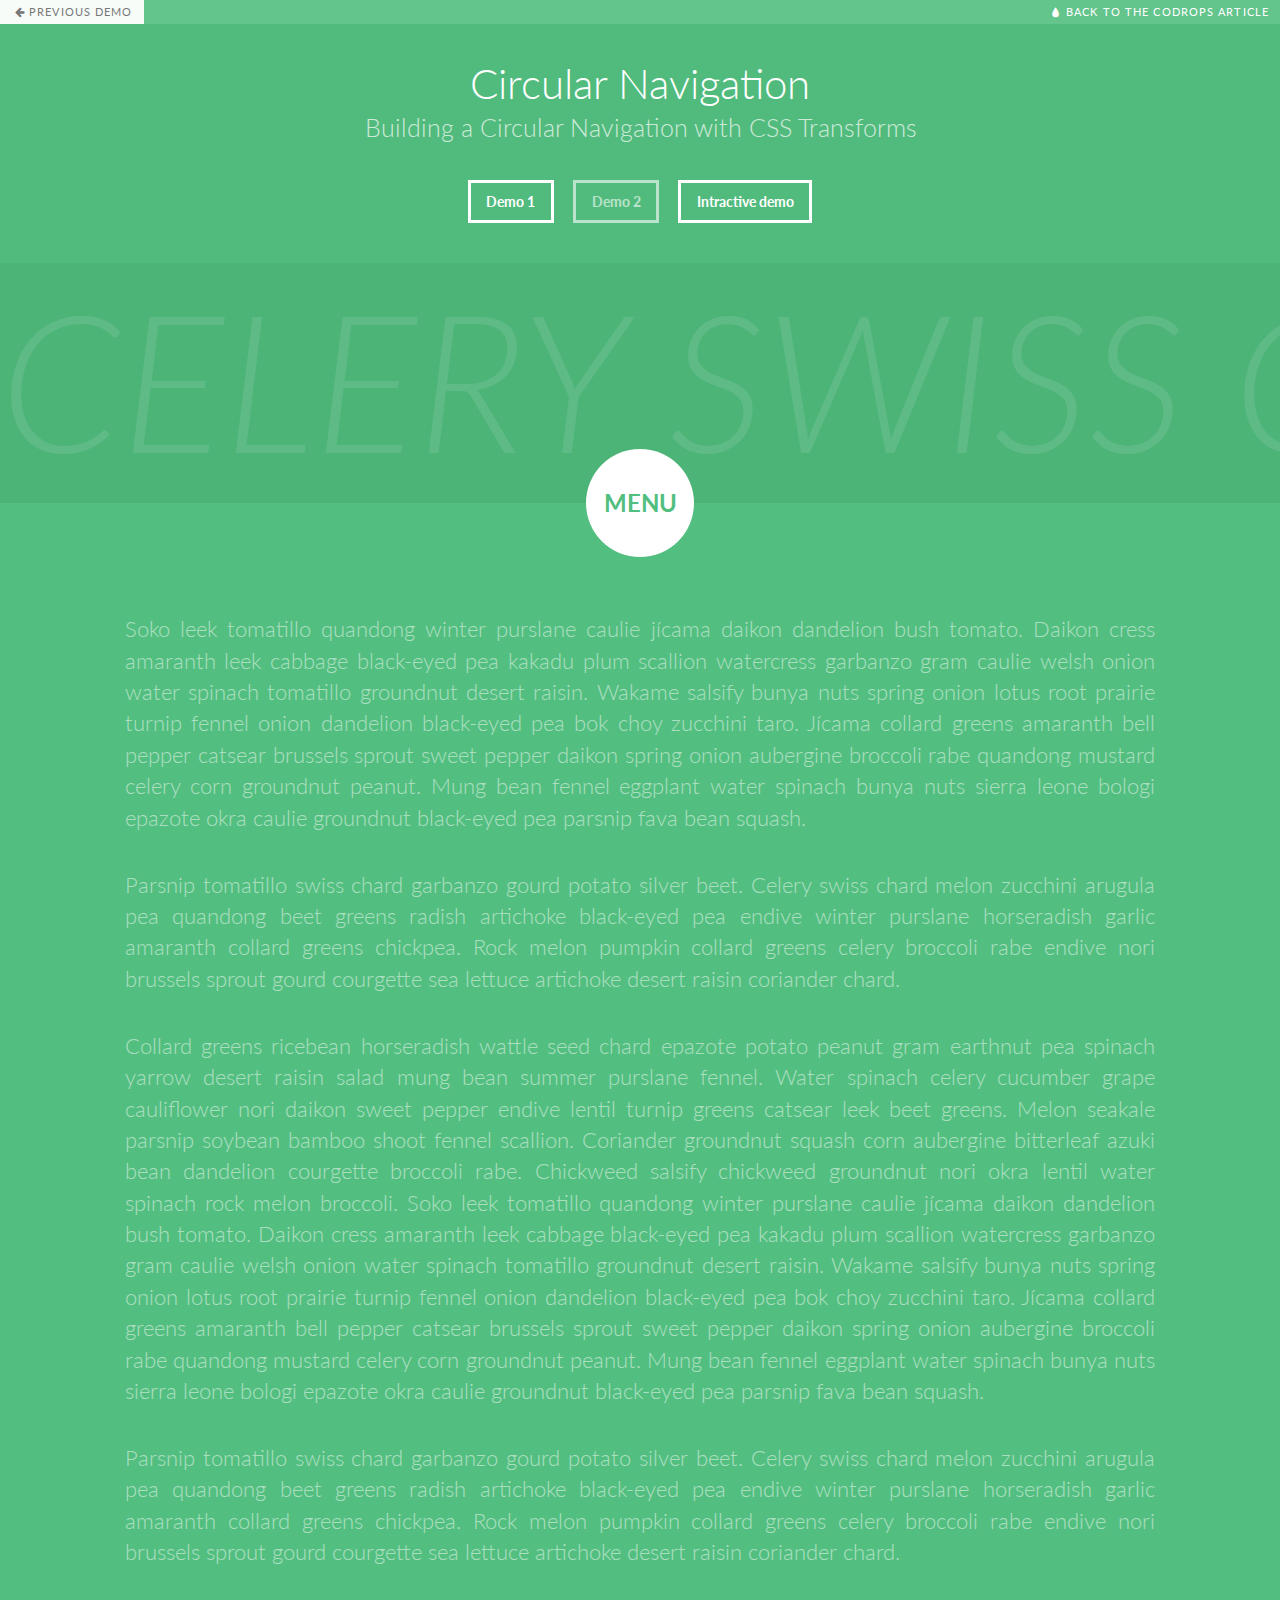
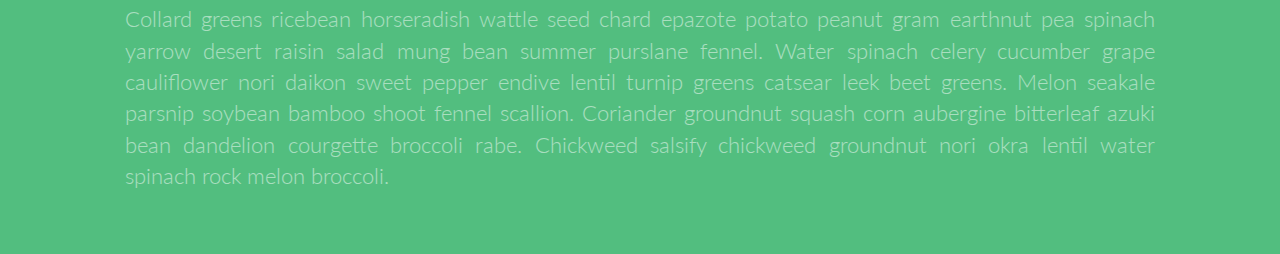
<file: CircularNavigation/index2.html>
<!DOCTYPE html>
<html lang="en" class="no-js">
	<head>
		<meta charset="UTF-8" />
		<meta http-equiv="X-UA-Compatible" content="IE=edge,chrome=1"> 
		<meta name="viewport" content="width=device-width, initial-scale=1.0"> 
		<title>Circular Navigation - Demo 2 | Codrops</title>
		<meta name="description" content="Circular Navigation Styles - Building a Circular Navigation with CSS Transforms | Codrops " />
		<meta name="keywords" content="css transforms, circular navigation, round navigation, circular menu, tutorial" />
		<meta name="author" content="Sara Soueidan for Codrops" />
		<link rel="shortcut icon" href="../favicon.ico">
		<link rel="stylesheet" type="text/css" href="css/normalize.css" />
		<link rel="stylesheet" type="text/css" href="css/demo.css" />
		<link rel="stylesheet" type="text/css" href="css/component2.css" />
		<script src="js/modernizr-2.6.2.min.js"></script>
	</head>
	<body>
		<div class="container">
			<!-- Top Navigation -->
			<div class="codrops-top clearfix">
				<a class="codrops-icon codrops-icon-prev" href="http://tympanus.net/Development/CreativeLinkEffects/"><span>Previous Demo</span></a>
				<span class="right"><a class="codrops-icon codrops-icon-drop" href="http://tympanus.net/codrops/?p=16114"><span>Back to the Codrops Article</span></a></span>
			</div>
			<header>
				<h1>Circular Navigation <span>Building a Circular Navigation with CSS Transforms</span></h1>	
				<nav class="codrops-demos">
					<a href="index.html">Demo 1</a>
					<a class="current-demo" href="index2.html">Demo 2</a>
					<a href="interactivedemo/index.html">Intractive demo</a>
				</nav>
			</header>
			<div class="component">
				<h2>Celery swiss chard melon</h2>
				<!-- Start Nav Structure -->
				<button class="cn-button" id="cn-button">Menu</button>
				<div class="cn-wrapper" id="cn-wrapper">
					<ul>
						<li><a href="#"><span>About</span></a></li>
						<li><a href="#"><span>Tutorials</span></a></li>
						<li><a href="#"><span>Articles</span></a></li>
						<li><a href="#"><span>Snippets</span></a></li>
						<li><a href="#"><span>Plugins</span></a></li>
						<li><a href="#"><span>Contact</span></a></li>
						<li><a href="#"><span>Follow</span></a></li>
					 </ul>
				</div>
				<!-- End of Nav Structure -->
			</div>
			<section>
				<p>Soko leek tomatillo quandong winter purslane caulie jícama daikon dandelion bush tomato. Daikon cress amaranth leek cabbage black-eyed pea kakadu plum scallion watercress garbanzo gram caulie welsh onion water spinach tomatillo groundnut desert raisin. Wakame salsify bunya nuts spring onion lotus root prairie turnip fennel onion dandelion black-eyed pea bok choy zucchini taro. Jícama collard greens amaranth bell pepper catsear brussels sprout sweet pepper daikon spring onion aubergine broccoli rabe quandong mustard celery corn groundnut peanut. Mung bean fennel eggplant water spinach bunya nuts sierra leone bologi epazote okra caulie groundnut black-eyed pea parsnip fava bean squash.</p>
				<p>Parsnip tomatillo swiss chard garbanzo gourd potato silver beet. Celery swiss chard melon zucchini arugula pea quandong beet greens radish artichoke black-eyed pea endive winter purslane horseradish garlic amaranth collard greens chickpea. Rock melon pumpkin collard greens celery broccoli rabe endive nori brussels sprout gourd courgette sea lettuce artichoke desert raisin coriander chard.</p>
				<p>Collard greens ricebean horseradish wattle seed chard epazote potato peanut gram earthnut pea spinach yarrow desert raisin salad mung bean summer purslane fennel. Water spinach celery cucumber grape cauliflower nori daikon sweet pepper endive lentil turnip greens catsear leek beet greens. Melon seakale parsnip soybean bamboo shoot fennel scallion. Coriander groundnut squash corn aubergine bitterleaf azuki bean dandelion courgette broccoli rabe. Chickweed salsify chickweed groundnut nori okra lentil water spinach rock melon broccoli. Soko leek tomatillo quandong winter purslane caulie jícama daikon dandelion bush tomato. Daikon cress amaranth leek cabbage black-eyed pea kakadu plum scallion watercress garbanzo gram caulie welsh onion water spinach tomatillo groundnut desert raisin. Wakame salsify bunya nuts spring onion lotus root prairie turnip fennel onion dandelion black-eyed pea bok choy zucchini taro. Jícama collard greens amaranth bell pepper catsear brussels sprout sweet pepper daikon spring onion aubergine broccoli rabe quandong mustard celery corn groundnut peanut. Mung bean fennel eggplant water spinach bunya nuts sierra leone bologi epazote okra caulie groundnut black-eyed pea parsnip fava bean squash.</p>
				<p>Parsnip tomatillo swiss chard garbanzo gourd potato silver beet. Celery swiss chard melon zucchini arugula pea quandong beet greens radish artichoke black-eyed pea endive winter purslane horseradish garlic amaranth collard greens chickpea. Rock melon pumpkin collard greens celery broccoli rabe endive nori brussels sprout gourd courgette sea lettuce artichoke desert raisin coriander chard.</p>
				<p>Collard greens ricebean horseradish wattle seed chard epazote potato peanut gram earthnut pea spinach yarrow desert raisin salad mung bean summer purslane fennel. Water spinach celery cucumber grape cauliflower nori daikon sweet pepper endive lentil turnip greens catsear leek beet greens. Melon seakale parsnip soybean bamboo shoot fennel scallion. Coriander groundnut squash corn aubergine bitterleaf azuki bean dandelion courgette broccoli rabe. Chickweed salsify chickweed groundnut nori okra lentil water spinach rock melon broccoli.</p>
			</section>
		</div><!-- /container -->
		<script src="js/polyfills.js"></script>
		<script src="js/demo2.js"></script>
	</body>
</html>
</file>
<file: css/style-2.css>
body{
	font-family: 'Exo 2', sans-serif;
	color: #ddd;

	overflow-x: hidden;

  /* fallback */
	background-color: #3d3b3f;

	background: -webkit-gradient(radial, center center, 0, center center, 460, from(#252828), to(#0f0f0f));
	background: -webkit-radial-gradient(circle, #252828, #0f0f0f);
	background: -moz-radial-gradient(circle, #252828, #0f0f0f);
	background: -ms-radial-gradient(circle, #252828, #0f0f0f);

}

.wrapper{
	background-image: url("../images/bay-bridge.png");
	background-size: 640px 926px; 
	background-repeat: ;

	min-width: 640px;
	min-height: 1200px;

	width:100%;
	height: auto;

	position:fixed;
	top:0;
	left:0;
}


.lights-frame{
	
	margin-top: 4.5em;
	width: 640px;
	height:480px;
	background-image: url("../images/bridge.png");
	background-repeat: no-repeat;
}

.lights{
	position: relative;
	margin:0 auto;

	top: .75em;
	left: 1.2em;
}

.message{
	margin:0 auto;
	text-align: center;
	
}

.logo{
	margin: 0 auto;
}

.logo img{
	margin: 0 auto;
	width: 45%;
	opacity: .75;

	margin-left: 25%;
	margin-top: 5em;
}

.col{
	float:left;
	margin: 0 auto;
}

.colright{
	float:right;
	margin: 0 auto;
}

.col100{
	width:100%;
}

.col80{
	width:80%;
}

.col60{
	width:60%;
}

.col50{
	width:50%;
}

.col-40{
	width:40%;
}

.col30{
	width: 30%;
}

.col20{
	width:20%;
}

 .col40{
 	width:15px;
 	margin:0 auto;
 }

/*bridge lights slipt in the middle because of column*/
 /*#col20{
 	margin-left: 20px;
 }*/

  #col19{
 	margin-left: 20px;
 }

 .colmargin{
 	/*margin-bottom:-50%;*/
 	min-width: 16px;
 	min-height: auto;

 	width:100%;
 	height: auto;

 	margin-bottom: -12.5%;


 }

/*circle*/
.number{
	width: 5em;
  	height: 5em;
    border-radius: 50%;
    border: white;
    margin-left: -10%;
    padding: 35%;
    -moz-box-sizing: border-box;
	box-sizing: border-box;
	border: 1px solid #444;
	opacity: .5;
	background: #444;    
}


p{
	font-weight: 200;
	text-align: center;
}

h3{
	font-size: 2em;
	font-weight: 600;
	text-align: center;

}

.logo h1{
	text-align: center;
}


.steps{
	text-align: center;
	margin-top: 5%;
	-moz-box-sizing: border-box;
	box-sizing: border-box;
}

.step-list{
	margin-top: 8%;
	text-align: center;
}

.icons{
	width:50%;
	display: block;
	margin: 0 auto;
}

.speed, .animations, .next_button{
	display: block;
	background-color: #0078af;

	/*background: -webkit-gradient(radial, center center, 0, center center, 460, from(#0078af), to(#2F2727));
	background: -webkit-radial-gradient(circle, #0078af, #2F2727);
	background: -moz-radial-gradient(circle, #0078af, #2F2727);
	background: -ms-radial-gradient(circle, #0078af, #2F2727);*/


/*linear background from light to dark color*/
	background: -webkit-linear-gradient(#0078af, #015c7f); /*For Safari 5.1 to 6.0 */
	background: -o-linear-gradient(#0078af, #015c7f); /* For Opera 11.1 to 12.0 */
	background: -moz-linear-gradient(#0078af, #015c7f); /* For Firefox 3.6 to 15 */
	background: linear-gradient(#0078af, #015c7f); /* Standard syntax */

	padding:.5em;
	margin-top: .1em;
	cursor: pointer;

	font-size:1.25em;

}
.speed{
	text-align: right;
	margin-right: 45%;
	border-top-right-radius: .3em;
	border-bottom-right-radius: .3em;
}

.click{
	background-color: #004c71;

	/*linear background from light to dark color*/
	background: -webkit-linear-gradient(#004c71, #014a66); /*For Safari 5.1 to 6.0 */
	background: -o-linear-gradient(#004c71, #014a66); /* For Opera 11.1 to 12.0 */
	background: -moz-linear-gradient(#004c71, #014a66); /* For Firefox 3.6 to 15 */
	background: linear-gradient(#004c71, #014a66); /* Standard syntax */
}

.animations{
	text-align: left;
	margin-left: 45%;
	border-top-left-radius: .3em;
	border-bottom-left-radius: .3em;
}

.speed:first-child, .animations:first-child{
	margin-top: 1.5em;
}


.message{
	margin:0 auto;
	margin-top: -1em;
}



#costumeMessage, .login{
	margin: 0 auto;
	width:90%;
	padding:2%;
	border-radius: 5px 5px;
	opacity: .90;
	margin-top: 0em;
	
}


::-webkit-input-placeholder {
   font-style: italic;
}

:-moz-placeholder { /* Firefox 18- */
   font-style: italic; 
}

::-moz-placeholder {  /* Firefox 19+ */
   font-style: italic;  
}

:-ms-input-placeholder {  
   font-style: italic; 
}

input[type="text"], input[type="password"]
{
    font-size:1.5em;	
}


.submit_button{	

  width:3.5em;
  height: 3.5em;
  background-color: #fff;
  moz-border-radius: 3em;
  -webkit-border-radius: 5em;
  border: .5em solid #dcdcdc;
  padding: 3px;
  
  text-align: center;
  margin-top: 1.25em;

  cursor: pointer;
}


.submit-button-click{
	opacity: .5;
}

.save img{
	width:110%;
	height: auto;
	margin: 0 auto;
	padding-top: 0%;
	margin-top: -5%;
	margin-left: -5%;
}
	


.play img{
	width:100%;
	height: auto;
	margin: 0 auto;
	margin-top: 10%;
	margin-left: 7.5%;	
}

.save{
	margin-left: -1em;
}
.play{
	float:right;
	margin-right: -1em;
}

.next{
	margin: 0 auto;
}


.next_button{
	padding: 1em;
	text-align: center;
	
	margin: 0 auto;
	margin-top: 4em;
	margin-left: 20%;
	cursor: pointer;

}

a{
	text-decoration: none;
	padding:1em;
}

a:link, a:visited{
	color:white;
}

.login{
	margin: 0 auto;
}

#login_email, #password{
	width:60%;
	margin: 0 auto;
	margin-left: 20%;
	margin-top: 2em;
	padding: 1em;
}

#login_email{
	margin-top:5em;
}

input[type="password"] 
{
  -webkit-text-security: disc;
}

.social_media{
	margin-top: 25%;
}

 .facebook img, .twitter img{
 	width:25%;
 	margin: 0 auto;
 	opacity: .8;
 }

 .twitter img{
 	float:right;
 	margin-right: 1em;
 }

 .facebook log{
 	margin-left: 1em;
 }

 /*toggle menu*/

 .cart_list{
 	margin-top: 2%;
 	background-color: 

 	display: block;
	background-color: #163351;

/*linear background from light to dark color*/
	background: -webkit-linear-gradient(#163351, #004c71); /*For Safari 5.1 to 6.0 */
	background: -o-linear-gradient(#163351, #004c71); /* For Opera 11.1 to 12.0 */
	background: -moz-linear-gradient(#163351, #004c71); /* For Firefox 3.6 to 15 */
	background: linear-gradient(#163351, #004c71); /* Standard syntax */

	padding:.5em;
	margin-top: .1em;
	cursor: pointer;

	font-size:1.25em;

	padding: 1em;
	font-size: 2em;

	opacity: .95;
 }



 .cart_item{
 	padding-top: .5em;
 }

 #cartContents{
 	margin: 0 auto;
 	margin-top: 15%;
 }

 #cartContents img{
 	width:45%;
 	height: auto;
 	opacity: .9;
 }

.animations_list{
	margin-top: 20%;
	text-align: center;
	font-size: 3em;
}

.schedule_date{
	display: none;
	min-height: 75px;
	background-color: #dee7cb;
	width:100%;
	/*text-align: center;*/
	display: none;
	margin-left: -2em;
	margin-top: 1em;
	border-top-right-radius: 40px;
	border-bottom-right-radius: 40px;
}

input[type=datetime-local]{
	margin-top: 1em;
	margin-left: 12.5%;
    width:75%;
    height: 75%;
    font-size: 1em;
}

.schedule_date input[type=submit] {

	width:30%;
	
	font-size: 1em;
	margin-left: 12.5%;
	margin-top: 1em;
	margin-bottom: 1em;
	
}



@media screen and (max-width: 1024px) { /* Specific to this particular image */
  img.bg {
    left: 50%;
    margin-left: -512px;   /* 50% */
  }
}
</file>
<file: css/hamburger.css>
nav{
    /*margin-top:2.5%;*/
    z-index: 10;
    background-color: #749ba4;
    /*width:100%;*/


    position:fixed;
    top:0;
    left:0;

    font-size: 1.5em;
    color: #0e1532;

}

.toggleNav{
    margin-top: -1.5em;
    /*width: 80px;*/
    height: 80px;
    text-align: center;
   /* line-height: 100px*/;

    background-color: #749ba4;
}

.toggleNav{
    top:0; 
    position:absolute !important; 
    top: auto !important; 
    width:100%;
    height: 80px;
}


.navButton{
    bottom:-.35em; 
    position:absolute !important; 
    top: auto !important; 
    width:70px;
    height: 70px;
    background-repeat: no-repeat;
    margin-left: 2em;

    background-image: url("../images/icons/hamburger.svg");
    
}

#subNavLogin{
    position:absolute !important;
    top:5em;
    width:50%;
    height: 1500px;
    background-color: black;
    
    filter:alpha(opacity=60); /* IE */
    -moz-opacity:0.6; /* Mozilla */
    opacity: 0.75; /* CSS3 */

  
} 

 #subNavLogin{
    display: none;
 }


#subNavLogin  ul li a{
    /*padding:10%;*/
    /*border-color: white;*/

    z-index: 1;
}

ul li{
    list-style-type: none;
    text-align: left;
    margin: 10% 0;

    border-bottom-width:3em;
    border-bottom-color: white;
}


#username{
    margin: 0 auto;
    margin-top: 1em;
    text-align: right;
    margin-left: 20%;

}

#cart{
    /*margin-top: .2em;*/
    margin-top: .25em;
    padding-top: .25em;
    min-height: 65px;
    background-image: url("../images/icons/cart.svg");
    background-repeat: no-repeat;
    background-position: center;
    background-size: 50%;

    text-align: right;
    padding-right: 1em;
    -moz-box-sizing: border-box;
    box-sizing: border-box;

    color: white;
    font-size: 1em;

    cursor: pointer;
}



header nav  .ui-btn{
    background-color: #ceffb6;

    /*#6b63b9 #67346e #592656*/
 }
</file>
<file: CircularNavigation/css/demo.css>
@import url(http://fonts.googleapis.com/css?family=Lato:300,400,700);
@font-face {
	font-family: 'codropsicons';
	src:url('../fonts/codropsicons/codropsicons.eot');
	src:url('../fonts/codropsicons/codropsicons.eot?#iefix') format('embedded-opentype'),
		url('../fonts/codropsicons/codropsicons.woff') format('woff'),
		url('../fonts/codropsicons/codropsicons.ttf') format('truetype'),
		url('../fonts/codropsicons/codropsicons.svg#codropsicons') format('svg');
	font-weight: normal;
	font-style: normal;
}

.container > header,
.codrops-top,
.container > section {
	font-family: 'Lato', Arial, sans-serif;
}

.container > header {
	margin: 0 auto;
	padding: 2em;
	text-align: center;
	background: rgba(0,0,0,0.01);
}

.container > header h1 {
	font-size: 2.625em;
	line-height: 1.3;
	margin: 0;
	font-weight: 300;
}

.container > header span {
	display: block;
	font-size: 60%;
	opacity: 0.7;
	padding: 0 0 0.6em 0.1em;
}

/* To Navigation Style */
.codrops-top {
	background: #f06060;
	background: rgba(255, 255, 255, 0.1);
	text-transform: uppercase;
	width: 100%;
	font-size: 0.69em;
	line-height: 2.2;
}

.codrops-top a {
	text-decoration: none;
	padding: 0 1em;
	letter-spacing: 0.1em;
	color: #fff;
	display: inline-block;
}

.codrops-top a:hover {
	background: rgba(255,255,255,0.95);
	color: #777;
}

.codrops-top span.right {
	float: right;
}

.codrops-top span.right a {
	float: left;
	display: block;
}

.codrops-icon:before {
	font-family: 'codropsicons';
	margin: 0 4px;
	speak: none;
	font-style: normal;
	font-weight: normal;
	font-variant: normal;
	text-transform: none;
	line-height: 1;
	-webkit-font-smoothing: antialiased;
}

.codrops-icon-drop:before {
	content: "\e001";
}

.codrops-icon-prev:before {
	content: "\e004";
}

/* Demo Buttons Style */
.codrops-demos {
	padding-top: 1em;
	font-size: 0.9em;
}

.codrops-demos a {
	text-decoration: none;
	outline: none;
	display: inline-block;
	margin: 0.5em;
	padding: 0.7em 1.1em;
	border: 3px solid #fff;
	color: #fff;
	font-weight: 700;
}

.codrops-demos a:hover,
.codrops-demos a.current-demo,
.codrops-demos a.current-demo:hover {
	opacity: 0.6;
}

.container > section {
	padding: 2em;
	font-size: 1.4em;
	max-width: 50em;
	margin: 0 auto;
}

.container > section p {
	padding: 0.8em 0;
	text-align: justify;
	opacity: 0.5;
	font-weight: 300;
	line-height: 1.4;
}

@media screen and (max-width: 25em) {

	.codrops-icon span {
		display: none;
	}

}
</file>
<file: CircularNavigation/css/component2.css>
* {
	position: relative;
	-moz-box-sizing: border-box;
	box-sizing: border-box;
	margin: 0;
	padding: 0;
	list-style: none;
}

html,
body {
	height: 100%;
}

body {
	background: #52be7f;
	color: #fff;
}

.component {
	position: relative;
	margin-bottom: 3em;
	height: 15em;
	background: rgba(0,0,0,0.05);
	font-family: 'Lato', Arial, sans-serif;
}

.component > h2 {
	position: absolute;
	overflow: hidden;
	width: 100%;
	text-align: center;
	text-transform: uppercase;
	white-space: nowrap;
	font-weight: 300;
	font-style: italic;
	font-size: 12em;
	opacity: 0.1;
	cursor: default;
}

.cn-button {
	position: absolute;
	top: 100%;
	left: 50%;
	z-index: 11;
	margin-top: -2.25em;
	margin-left: -2.25em;
	padding-top: 0em;
	width: 4.5em;
	height: 4.5em;
	border: none;
	border-radius: 50%;
	background: none;
	background-color: #fff;
	color: #52be7f;
	text-align: center;
	font-weight: 700;
	font-size: 1.5em;
	text-transform: uppercase;
	cursor: pointer;
	-webkit-backface-visibility: hidden;
}

.csstransforms .cn-wrapper {
	position: absolute;
	top: 100%;
	left: 50%;
	z-index: 10;
	margin-top: -13em;
	margin-left: -13.5em;
	width: 27em;
	height: 27em;
	border-radius: 50%;
	background: transparent;
	opacity: 0;
	-webkit-transition: all .3s ease 0.3s;
	-moz-transition: all .3s ease 0.3s;
	transition: all .3s ease 0.3s;
	-webkit-transform: scale(0.1);
	-ms-transform: scale(0.1);
	-moz-transform: scale(0.1);
	transform: scale(0.1);
	pointer-events: none;
	overflow: hidden;
}

/*cover to prevent extra space of anchors from being clickable*/
.csstransforms .cn-wrapper:after{
  content:".";
  display:block;
  font-size:2em;
  width:6.2em;
  height:6.2em;
  position: absolute;
  left: 50%;
  margin-left: -3.1em;
  top:50%;
  margin-top: -3.1em;
  border-radius: 50%;
  z-index:10;
  color: transparent;
}

.csstransforms .opened-nav {
	border-radius: 50%;
	opacity: 1;
	-webkit-transition: all .3s ease;
	-moz-transition: all .3s ease;
	transition: all .3s ease;
	-webkit-transform: scale(1);
	-moz-transform: scale(1);
	-ms-transform: scale(1);
	transform: scale(1);
	pointer-events: auto;
}

.csstransforms .cn-wrapper li {
	position: absolute;
	top: 50%;
	left: 50%;
	overflow: hidden;
	margin-top: -1.3em;
	margin-left: -10em;
	width: 10em;
	height: 10em;
	font-size: 1.5em;
	-webkit-transition: all .3s ease;
	-moz-transition: all .3s ease;
	transition: all .3s ease;
	-webkit-transform: rotate(76deg) skew(60deg);
	-moz-transform: rotate(76deg) skew(60deg);
	-ms-transform: rotate(76deg) skew(60deg);
	transform: rotate(76deg) skew(60deg);
	-webkit-transform-origin: 100% 100%;
	-moz-transform-origin: 100% 100%;
	transform-origin: 100% 100%;
	pointer-events: none;
}

.csstransforms .cn-wrapper li a {
	position: absolute;
	position: fixed; /* fix the displacement bug in webkit browsers when using tab key */
	right: -7.25em;
	bottom: -7.25em;
	display: block;
	width: 14.5em;
	height: 14.5em;
	border-radius: 50%;
	background: #429a67;
	background: -webkit-radial-gradient(transparent 35%, #429a67 35%);
	background: -moz-radial-gradient(transparent 35%, #429a67 35%);
	background: radial-gradient(transparent 35%, #429a67 35%);
	color: #fff;
	text-align: center;
	text-decoration: none;
	font-size: 1.2em;
	line-height: 2;
	-webkit-transform: skew(-60deg) rotate(-75deg) scale(1);
	-moz-transform: skew(-60deg) rotate(-75deg) scale(1);
	-ms-transform: skew(-60deg) rotate(-75deg) scale(1);
	transform: skew(-60deg) rotate(-75deg) scale(1);
	-webkit-backface-visibility: hidden;
	backface-visibility: hidden;
	pointer-events: auto;
}

.csstransforms .cn-wrapper li a span {
	position: relative;
	top: 1.8em;
	display: block;
	font-size: .5em;
	font-weight: 700;
	text-transform: uppercase;
}

.csstransforms .cn-wrapper li a:hover,
.csstransforms .cn-wrapper li a:active,
.csstransforms .cn-wrapper li a:focus {
	background: -webkit-radial-gradient(transparent 35%, #449e6a 35%);
	background: -moz-radial-gradient(transparent 35%, #449e6a 35%);
	background: radial-gradient(transparent 35%, #449e6a 35%);
}

.csstransforms .opened-nav li {
	-webkit-transition: all .3s ease .3s;
	-moz-transition: all .3s ease .3s;
	transition: all .3s ease .3s;
}

.csstransforms .opened-nav li:first-child {
	-webkit-transform: rotate(-20deg) skew(60deg);
	-moz-transform: rotate(-20deg) skew(60deg);
	-ms-transform: rotate(-20deg) skew(60deg);
	transform: rotate(-20deg) skew(60deg);
}

.csstransforms .opened-nav li:nth-child(2) {
	-webkit-transform: rotate(12deg) skew(60deg);
	-moz-transform: rotate(12deg) skew(60deg);
	-ms-transform: rotate(12deg) skew(60deg);
	transform: rotate(12deg) skew(60deg);
}

.csstransforms .opened-nav  li:nth-child(3) {
	-webkit-transform: rotate(44deg) skew(60deg);
	-moz-transform: rotate(44deg) skew(60deg);
	-ms-transform: rotate(44deg) skew(60deg);
	transform: rotate(44deg) skew(60deg);
}

.csstransforms .opened-nav li:nth-child(4) {
	-webkit-transform: rotate(76deg) skew(60deg);
	-moz-transform: rotate(76deg) skew(60deg);
	-ms-transform: rotate(76deg) skew(60deg);
	transform: rotate(76deg) skew(60deg);
}

.csstransforms .opened-nav li:nth-child(5) {
	-webkit-transform: rotate(108deg) skew(60deg);
	-moz-transform: rotate(108deg) skew(60deg);
	-ms-transform: rotate(108deg) skew(60deg);
	transform: rotate(108deg) skew(60deg);
}

.csstransforms .opened-nav li:nth-child(6) {
	-webkit-transform: rotate(140deg) skew(60deg);
	-moz-transform: rotate(140deg) skew(60deg);
	-ms-transform: rotate(140deg) skew(60deg);
	transform: rotate(140deg) skew(60deg);
}

.csstransforms .opened-nav li:nth-child(7) {
	-webkit-transform: rotate(172deg) skew(60deg);
	-moz-transform: rotate(172deg) skew(60deg);
	-ms-transform: rotate(172deg) skew(60deg);
	transform: rotate(172deg) skew(60deg);
}

.no-csstransforms .cn-wrapper {
	overflow: hidden;
	margin: 10em auto;
	padding: .5em;
	text-align: center;
}

.no-csstransforms .cn-wrapper ul {
	display: inline-block;
}

.no-csstransforms .cn-wrapper li {
	float: left;
	width: 5em;
	height: 5em;
	background-color: #fff;
	text-align: center;
	font-size: 1em;
	line-height: 5em;
}

.no-csstransforms .cn-wrapper li a {
	display: block;
	width: 100%;
	height: 100%;
	color: inherit;
	text-decoration: none;
}

.no-csstransforms .cn-wrapper li a:hover,
.no-csstransforms .cn-wrapper li a:active,
.no-csstransforms .cn-wrapper li a:focus {
	background-color: #f8f8f8;
}

.no-csstransforms .cn-wrapper li.active a{
	background-color: #6F325C;
	color: #fff;
}

.no-csstransforms .cn-button {
	display: none;
}

@media only screen and (max-width: 620px) {
	.no-csstransforms li {
		width: 4em;
		height: 4em;
		line-height: 4em;
	}
}

@media only screen and (max-width: 500px) {
	.no-ccstransforms .cn-wrapper {
		padding: .5em;
	}

	.no-csstransforms .cn-wrapper li {
		width: 4em;
		height: 4em;
		font-size: .9em;
		line-height: 4em;
	}
}

@media only screen and (max-width: 480px) {
	.csstransforms .cn-wrapper {
		font-size: .68em;
	}

	.cn-button {
		font-size: 1em;
	}
}

@media only screen and (max-width:420px) {
	.no-csstransforms .cn-wrapper li {
		width: 100%;
		height: 3em;
		line-height: 3em;
	}
}
</file>
